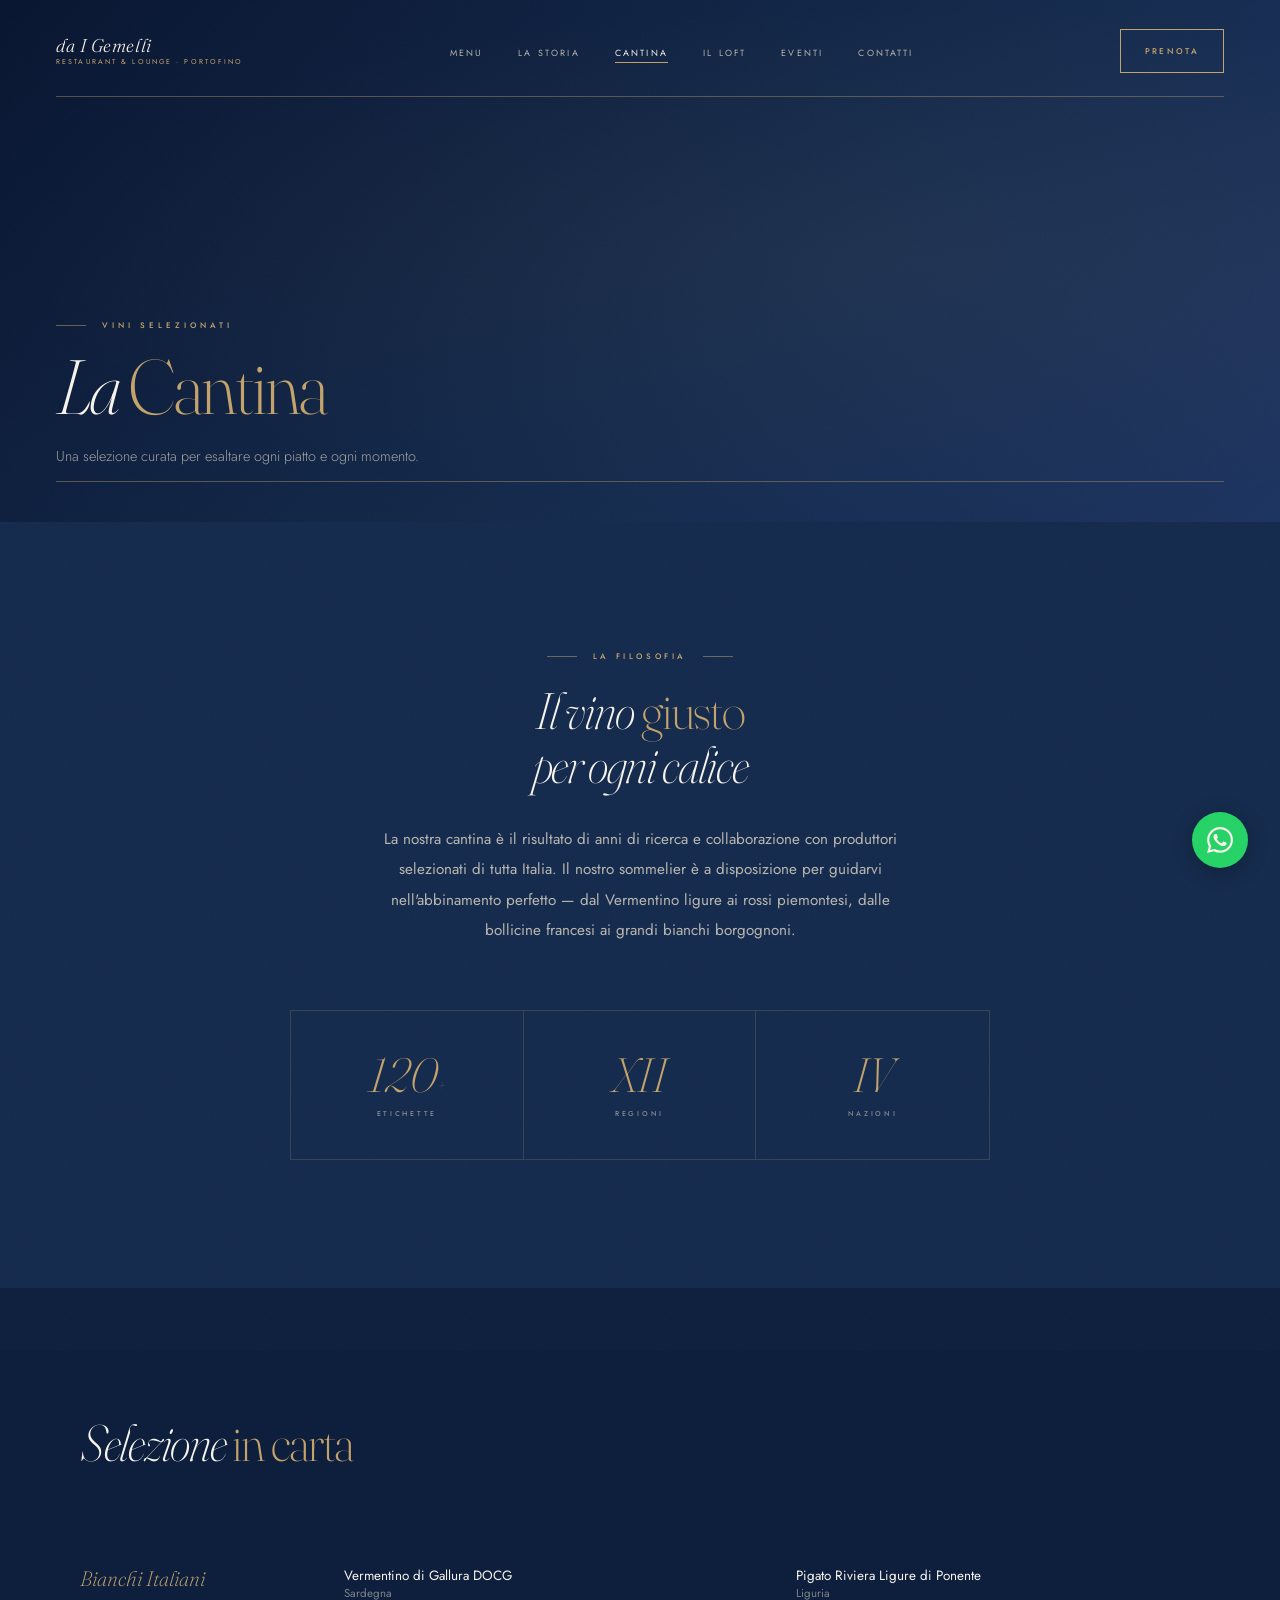
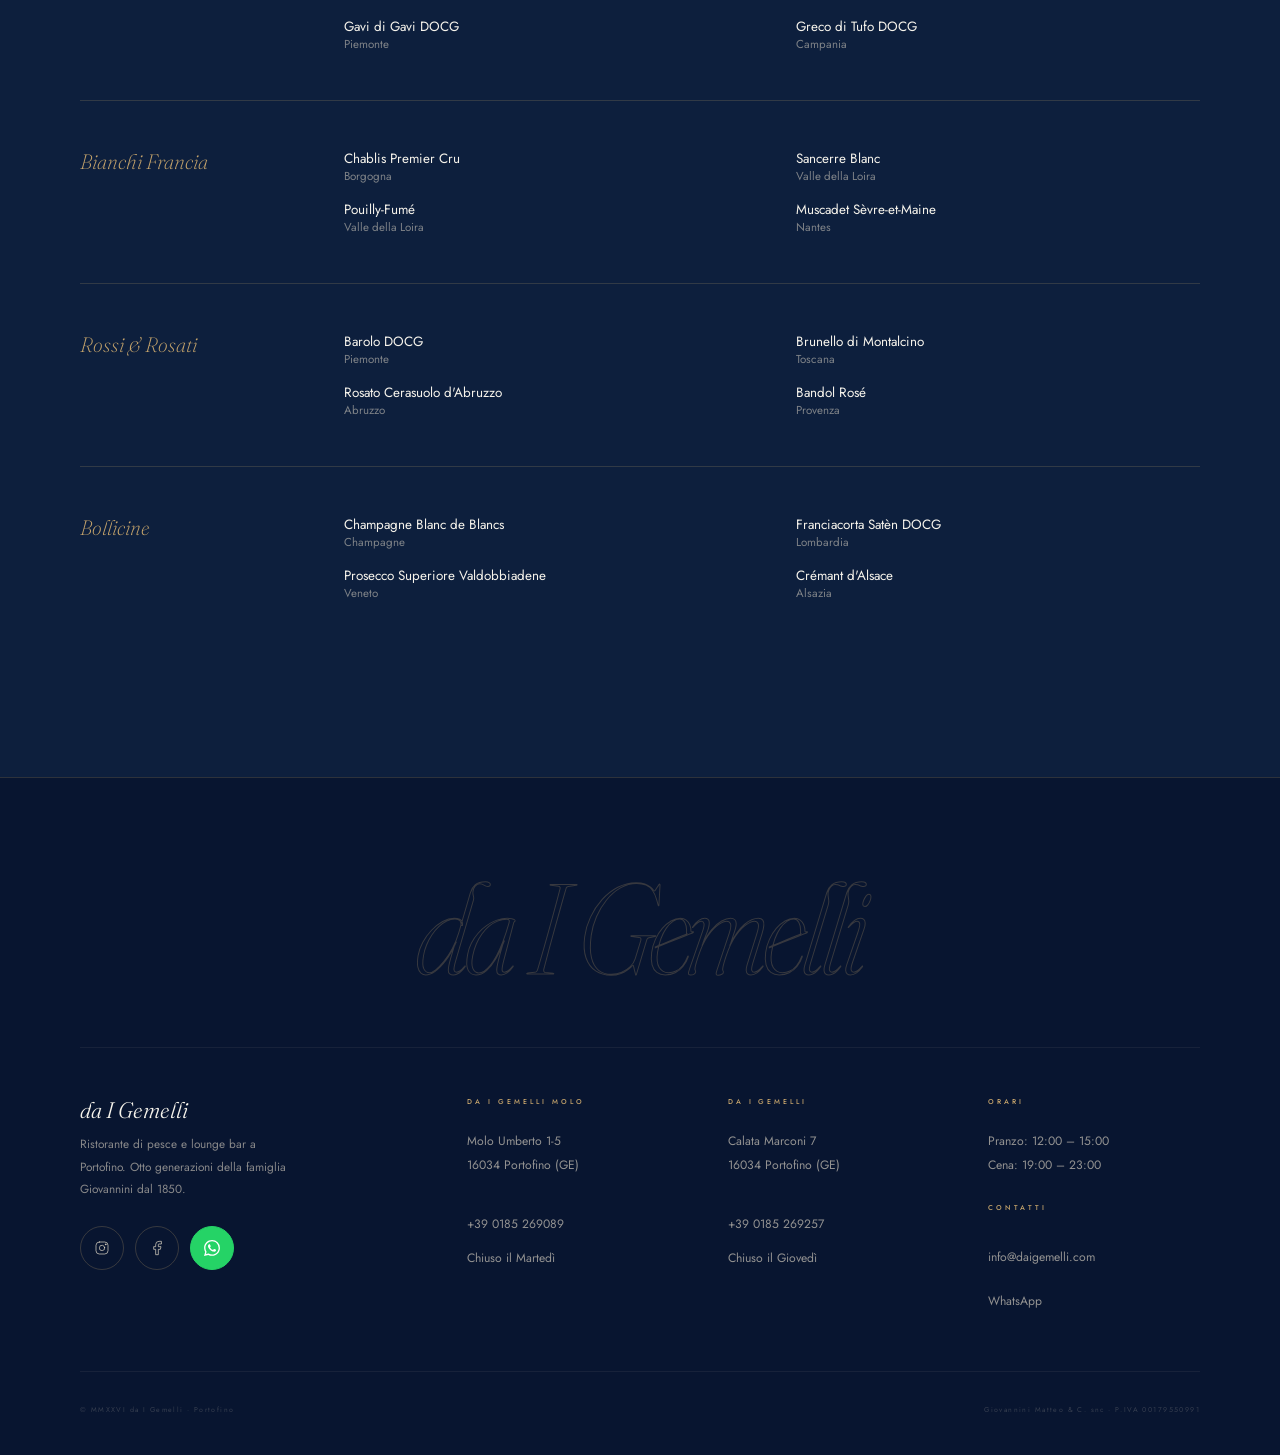
<file: cantina.html>
<!DOCTYPE html>
<html lang="it">
<head>
<meta charset="UTF-8"/>
<meta name="viewport" content="width=device-width,initial-scale=1"/>
<meta name="description" content="La selezione di vini di da I Gemelli Portofino: oltre 120 etichette italiane e internazionali, abbinamenti guidati dal sommelier."/>
<meta name="theme-color" content="#0d1f3d"/>
<meta property="og:title" content="Cantina Vini | da I Gemelli"/>
<meta property="og:description" content="La selezione di vini di da I Gemelli Portofino: oltre 120 etichette italiane e internazionali, abbinamenti guidati dal sommelier."/>
<meta property="og:locale" content="it_IT"/>
<title>Cantina Vini | da I Gemelli · Portofino</title>
<link rel="preconnect" href="https://fonts.googleapis.com"/>
<link rel="preconnect" href="https://fonts.gstatic.com" crossorigin/>
<link rel="preload" as="style" href="https://fonts.googleapis.com/css2?family=Fraunces:ital,opsz,wght@0,9..144,200;0,9..144,300;0,9..144,400;1,9..144,200;1,9..144,300;1,9..144,400&family=Jost:wght@300;400;500&display=swap" onload="this.onload=null;this.rel='stylesheet'"/>
<noscript><link rel="stylesheet" href="https://fonts.googleapis.com/css2?family=Fraunces:ital,opsz,wght@0,9..144,200;0,9..144,300;0,9..144,400;1,9..144,200;1,9..144,300;1,9..144,400&family=Jost:wght@300;400;500&display=swap"/></noscript>
<link rel="stylesheet" href="style.css"/>

</head>
<body class="">
<a class="skip" href="#main">Salta al contenuto</a>

<div class="prog"></div>
<nav class="nav" aria-label="Navigazione principale">
  <a class="nav__brand" href="index.html" aria-label="da I Gemelli – Portofino">
    <span class="nav__brand-name">da I Gemelli</span>
    <span class="nav__brand-sub">Restaurant &amp; Lounge · Portofino</span>
  </a>
  <ul class="nav__links"><li><a href="menu.html" class="">Menu</a></li>
<li><a href="storia.html" class="">La Storia</a></li>
<li><a href="cantina.html" class="active">Cantina</a></li>
<li><a href="loft.html" class="">Il Loft</a></li>
<li><a href="eventi.html" class="">Eventi</a></li>
<li><a href="contatti.html" class="">Contatti</a></li></ul>
  <div class="nav__right">
    <a class="nav__cta" href="https://www.daigemelli.com/prenotazioni" target="_blank" rel="noopener" data-mag><span>Prenota</span></a>
    <button class="burger" aria-label="Menu" aria-expanded="false" aria-controls="mmenu">
      <span></span><span></span><span></span>
    </button>
  </div>
</nav>
<div class="mmenu" id="mmenu" role="dialog" aria-modal="true" aria-label="Menu mobile">
  <ul class="mmenu__nav"><li><a href="menu.html">Menu</a></li>
<li><a href="storia.html">La Storia</a></li>
<li><a href="cantina.html">Cantina</a></li>
<li><a href="loft.html">Il Loft</a></li>
<li><a href="eventi.html">Eventi</a></li>
<li><a href="contatti.html">Contatti</a></li></ul>
  <div class="mmenu__cta-wrap">
    <a class="mmenu__cta" href="https://www.daigemelli.com/prenotazioni" target="_blank" rel="noopener">Prenota un Tavolo</a>
  </div>
  <div class="mmenu__social">
    <a href="https://www.instagram.com/ristorantedaigemelli/" target="_blank" rel="noopener" aria-label="Instagram"><svg viewBox="0 0 24 24" fill="none" stroke="currentColor" stroke-width="1.5" stroke-linecap="round" stroke-linejoin="round" aria-hidden="true"><rect x="3" y="3" width="18" height="18" rx="5"/><path d="M16 11.37A4 4 0 1 1 12.63 8 4 4 0 0 1 16 11.37z"/><circle cx="17.5" cy="6.5" r=".6" fill="currentColor"/></svg></a>
    <a href="https://www.facebook.com/DaIGemelliPortofino" target="_blank" rel="noopener" aria-label="Facebook"><svg viewBox="0 0 24 24" fill="none" stroke="currentColor" stroke-width="1.5" stroke-linecap="round" stroke-linejoin="round" aria-hidden="true"><path d="M18 2h-3a5 5 0 0 0-5 5v3H7v4h3v8h4v-8h3l1-4h-4V7a1 1 0 0 1 1-1h3z"/></svg></a>
  </div>
</div>
<main id="main">

<div class="page-hero">
  <div class="page-hero__bg" aria-hidden="true"></div>
  <div class="page-hero__frame-t" aria-hidden="true"></div>
  <div class="page-hero__frame-b" aria-hidden="true"></div>
  <div class="page-hero__content">
    <p class="page-hero__pre"><span class="hline"></span> Vini selezionati</p>
    <h1 class="page-hero__title">La <em>Cantina</em></h1>
    <p class="page-hero__sub">Una selezione curata per esaltare ogni piatto e ogni momento.</p>
  </div>
</div>

<section class="cantina-intro">
  <div class="container" style="text-align:center">
    <p class="section-pre reveal" style="justify-content:center"><span class="hline"></span> La filosofia <span class="hline"></span></p>
    <h2 class="section-title light reveal d1">Il vino<em class="gold"> giusto</em><br/>per ogni calice</h2>
    <p class="cantina-intro__body reveal d2">La nostra cantina è il risultato di anni di ricerca e collaborazione con produttori selezionati di tutta Italia. Il nostro sommelier è a disposizione per guidarvi nell'abbinamento perfetto — dal Vermentino ligure ai rossi piemontesi, dalle bollicine francesi ai grandi bianchi borgognoni.</p>
    <div class="cantina-stats reveal d3">
      <div class="cantina-stat"><p class="cantina-stat__n">120<span style="font-size:.4em">+</span></p><p class="cantina-stat__l">Etichette</p></div>
      <div class="cantina-stat"><p class="cantina-stat__n">XII</p><p class="cantina-stat__l">Regioni</p></div>
      <div class="cantina-stat"><p class="cantina-stat__n">IV</p><p class="cantina-stat__l">Nazioni</p></div>
    </div>
  </div>
</section>

<section class="cantina-selection">
  <div class="container">
    <h2 class="section-title light reveal" style="margin-bottom:3rem">Selezione <em class="gold">in carta</em></h2>
    <div class="cantina-row reveal">
      <p class="cantina-type">Bianchi Italiani</p>
      <div class="cantina-wines">
        <div><p class="wine__name">Vermentino di Gallura DOCG</p><p class="wine__origin">Sardegna</p></div>
        <div><p class="wine__name">Pigato Riviera Ligure di Ponente</p><p class="wine__origin">Liguria</p></div>
        <div><p class="wine__name">Gavi di Gavi DOCG</p><p class="wine__origin">Piemonte</p></div>
        <div><p class="wine__name">Greco di Tufo DOCG</p><p class="wine__origin">Campania</p></div>
      </div>
    </div>
    <div class="cantina-row reveal">
      <p class="cantina-type">Bianchi Francia</p>
      <div class="cantina-wines">
        <div><p class="wine__name">Chablis Premier Cru</p><p class="wine__origin">Borgogna</p></div>
        <div><p class="wine__name">Sancerre Blanc</p><p class="wine__origin">Valle della Loira</p></div>
        <div><p class="wine__name">Pouilly-Fumé</p><p class="wine__origin">Valle della Loira</p></div>
        <div><p class="wine__name">Muscadet Sèvre-et-Maine</p><p class="wine__origin">Nantes</p></div>
      </div>
    </div>
    <div class="cantina-row reveal">
      <p class="cantina-type">Rossi &amp; Rosati</p>
      <div class="cantina-wines">
        <div><p class="wine__name">Barolo DOCG</p><p class="wine__origin">Piemonte</p></div>
        <div><p class="wine__name">Brunello di Montalcino</p><p class="wine__origin">Toscana</p></div>
        <div><p class="wine__name">Rosato Cerasuolo d'Abruzzo</p><p class="wine__origin">Abruzzo</p></div>
        <div><p class="wine__name">Bandol Rosé</p><p class="wine__origin">Provenza</p></div>
      </div>
    </div>
    <div class="cantina-row reveal">
      <p class="cantina-type">Bollicine</p>
      <div class="cantina-wines">
        <div><p class="wine__name">Champagne Blanc de Blancs</p><p class="wine__origin">Champagne</p></div>
        <div><p class="wine__name">Franciacorta Satèn DOCG</p><p class="wine__origin">Lombardia</p></div>
        <div><p class="wine__name">Prosecco Superiore Valdobbiadene</p><p class="wine__origin">Veneto</p></div>
        <div><p class="wine__name">Crémant d'Alsace</p><p class="wine__origin">Alsazia</p></div>
      </div>
    </div>
  </div>
</section>

</main>
<footer class="footer" aria-label="Piè di pagina">
  <div class="container">
    <div class="footer__wordmark" aria-hidden="true">
      <span>da I</span> <span>Gemelli</span>
    </div>
    <div class="footer__inner">
      <div>
        <p class="footer__brand">da I Gemelli</p>
        <p class="footer__tag">Ristorante di pesce e lounge bar a Portofino. Otto generazioni della famiglia Giovannini dal 1850.</p>
        <div class="footer__social">
          <a href="https://www.instagram.com/ristorantedaigemelli/" target="_blank" rel="noopener" aria-label="Instagram"><svg viewBox="0 0 24 24" fill="none" stroke="currentColor" stroke-width="1.5" stroke-linecap="round" stroke-linejoin="round" aria-hidden="true"><rect x="3" y="3" width="18" height="18" rx="5"/><path d="M16 11.37A4 4 0 1 1 12.63 8 4 4 0 0 1 16 11.37z"/><circle cx="17.5" cy="6.5" r=".6" fill="currentColor"/></svg></a>
          <a href="https://www.facebook.com/DaIGemelliPortofino" target="_blank" rel="noopener" aria-label="Facebook"><svg viewBox="0 0 24 24" fill="none" stroke="currentColor" stroke-width="1.5" stroke-linecap="round" stroke-linejoin="round" aria-hidden="true"><path d="M18 2h-3a5 5 0 0 0-5 5v3H7v4h3v8h4v-8h3l1-4h-4V7a1 1 0 0 1 1-1h3z"/></svg></a>
          <a href="https://wa.me/393335297759?text=Ciao%2C%20vorrei%20informazioni%20su%20da%20I%20Gemelli%20Portofino" target="_blank" rel="noopener" aria-label="WhatsApp" style="background:#25D366;border-color:#25D366;color:#fff"><svg viewBox="0 0 24 24" fill="currentColor" aria-hidden="true"><path d="M17.472 14.382c-.297-.149-1.758-.867-2.03-.967-.273-.099-.471-.148-.67.15-.197.297-.767.966-.94 1.164-.173.199-.347.223-.644.075-.297-.15-1.255-.463-2.39-1.475-.883-.788-1.48-1.761-1.653-2.059-.173-.297-.018-.458.13-.606.134-.133.298-.347.446-.52.149-.174.198-.298.298-.497.099-.198.05-.371-.025-.52-.075-.149-.669-1.612-.916-2.207-.242-.579-.487-.5-.669-.51-.173-.008-.371-.01-.57-.01-.198 0-.52.074-.792.372-.272.297-1.04 1.016-1.04 2.479 0 1.462 1.065 2.875 1.213 3.074.149.198 2.096 3.2 5.077 4.487.709.306 1.262.489 1.694.625.712.227 1.36.195 1.871.118.571-.085 1.758-.719 2.006-1.413.248-.694.248-1.289.173-1.413-.074-.124-.272-.198-.57-.347m-5.421 7.403h-.004a9.87 9.87 0 0 1-5.031-1.378l-.361-.214-3.741.982.998-3.648-.235-.374a9.86 9.86 0 0 1-1.51-5.26c.001-5.45 4.436-9.884 9.888-9.884 2.64 0 5.122 1.03 6.988 2.898a9.825 9.825 0 0 1 2.893 6.994c-.003 5.45-4.437 9.884-9.885 9.884m8.413-18.297A11.815 11.815 0 0 0 12.05 0C5.495 0 .16 5.335.157 11.892c0 2.096.547 4.142 1.588 5.945L.057 24l6.305-1.654a11.882 11.882 0 0 0 5.683 1.448h.005c6.554 0 11.89-5.335 11.893-11.893a11.821 11.821 0 0 0-3.48-8.413Z"/></svg></a>
        </div>
      </div>
      <div class="footer__col">
        <h4>da I Gemelli Molo</h4>
        <address>
          Molo Umberto 1-5<br/>
          16034 Portofino (GE)<br/><br/>
          <a href="tel:+390185269089">+39 0185 269089</a><br/>
          Chiuso il Martedì
        </address>
      </div>
      <div class="footer__col">
        <h4>da I Gemelli</h4>
        <address>
          Calata Marconi 7<br/>
          16034 Portofino (GE)<br/><br/>
          <a href="tel:+390185269257">+39 0185 269257</a><br/>
          Chiuso il Giovedì
        </address>
      </div>
      <div class="footer__col">
        <h4>Orari</h4>
        <p>Pranzo: 12:00 – 15:00<br/>Cena: 19:00 – 23:00</p>
        <h4 style="margin-top:1.5rem">Contatti</h4>
        <p><a href="mailto:info@daigemelli.com">info@daigemelli.com</a><br/>
        <a href="https://wa.me/393335297759?text=Ciao%2C%20vorrei%20informazioni%20su%20da%20I%20Gemelli%20Portofino">WhatsApp</a></p>
      </div>
    </div>
    <div class="footer__bottom">
      <p class="footer__copy">&copy; MMXXVI da I Gemelli · Portofino</p>
      <p class="footer__piva">Giovannini Matteo &amp; C. snc · P.IVA 00179550991</p>
    </div>
  </div>
</footer>
<a class="wa-float" href="https://wa.me/393335297759?text=Ciao%2C%20vorrei%20informazioni%20su%20da%20I%20Gemelli%20Portofino" target="_blank" rel="noopener" aria-label="Contattaci su WhatsApp"><svg viewBox="0 0 24 24" fill="currentColor" aria-hidden="true"><path d="M17.472 14.382c-.297-.149-1.758-.867-2.03-.967-.273-.099-.471-.148-.67.15-.197.297-.767.966-.94 1.164-.173.199-.347.223-.644.075-.297-.15-1.255-.463-2.39-1.475-.883-.788-1.48-1.761-1.653-2.059-.173-.297-.018-.458.13-.606.134-.133.298-.347.446-.52.149-.174.198-.298.298-.497.099-.198.05-.371-.025-.52-.075-.149-.669-1.612-.916-2.207-.242-.579-.487-.5-.669-.51-.173-.008-.371-.01-.57-.01-.198 0-.52.074-.792.372-.272.297-1.04 1.016-1.04 2.479 0 1.462 1.065 2.875 1.213 3.074.149.198 2.096 3.2 5.077 4.487.709.306 1.262.489 1.694.625.712.227 1.36.195 1.871.118.571-.085 1.758-.719 2.006-1.413.248-.694.248-1.289.173-1.413-.074-.124-.272-.198-.57-.347m-5.421 7.403h-.004a9.87 9.87 0 0 1-5.031-1.378l-.361-.214-3.741.982.998-3.648-.235-.374a9.86 9.86 0 0 1-1.51-5.26c.001-5.45 4.436-9.884 9.888-9.884 2.64 0 5.122 1.03 6.988 2.898a9.825 9.825 0 0 1 2.893 6.994c-.003 5.45-4.437 9.884-9.885 9.884m8.413-18.297A11.815 11.815 0 0 0 12.05 0C5.495 0 .16 5.335.157 11.892c0 2.096.547 4.142 1.588 5.945L.057 24l6.305-1.654a11.882 11.882 0 0 0 5.683 1.448h.005c6.554 0 11.89-5.335 11.893-11.893a11.821 11.821 0 0 0-3.48-8.413Z"/></svg></a>
<script src="main.js" defer></script>
</body>
</html>
</file>
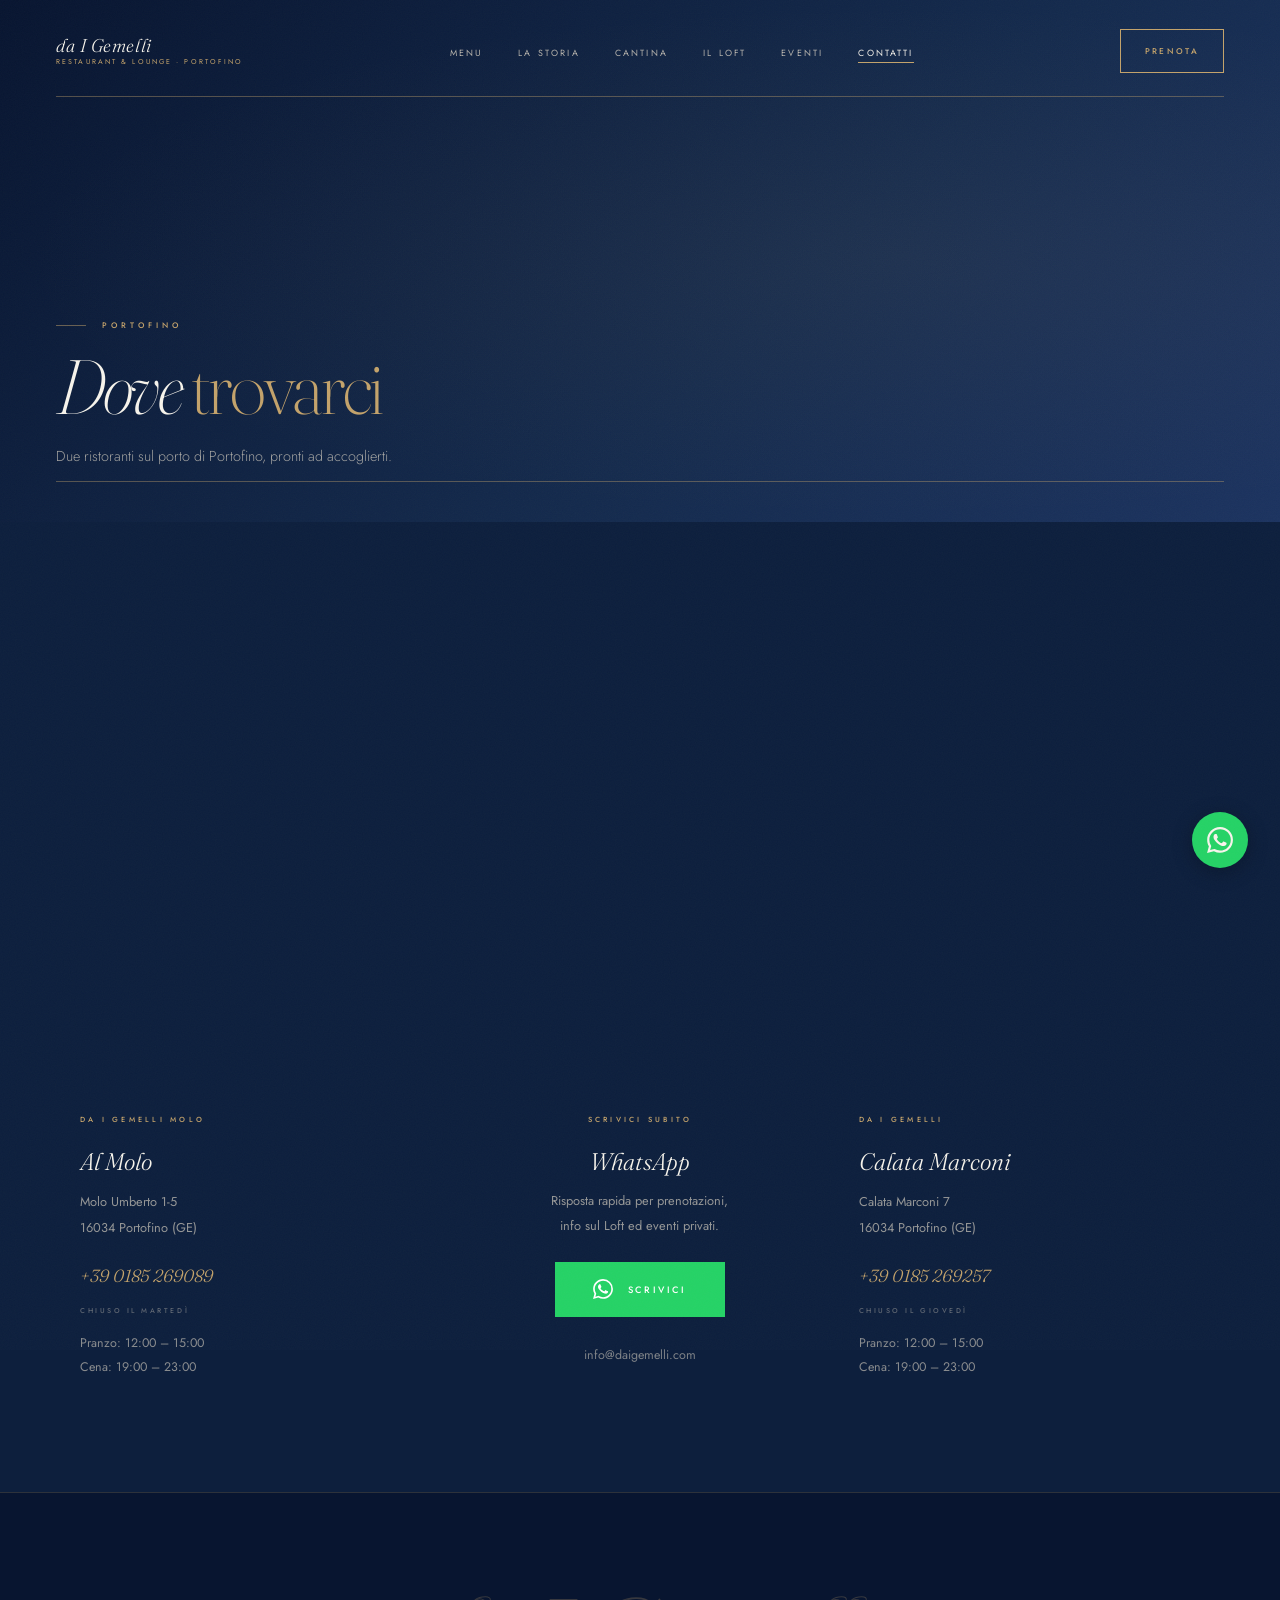
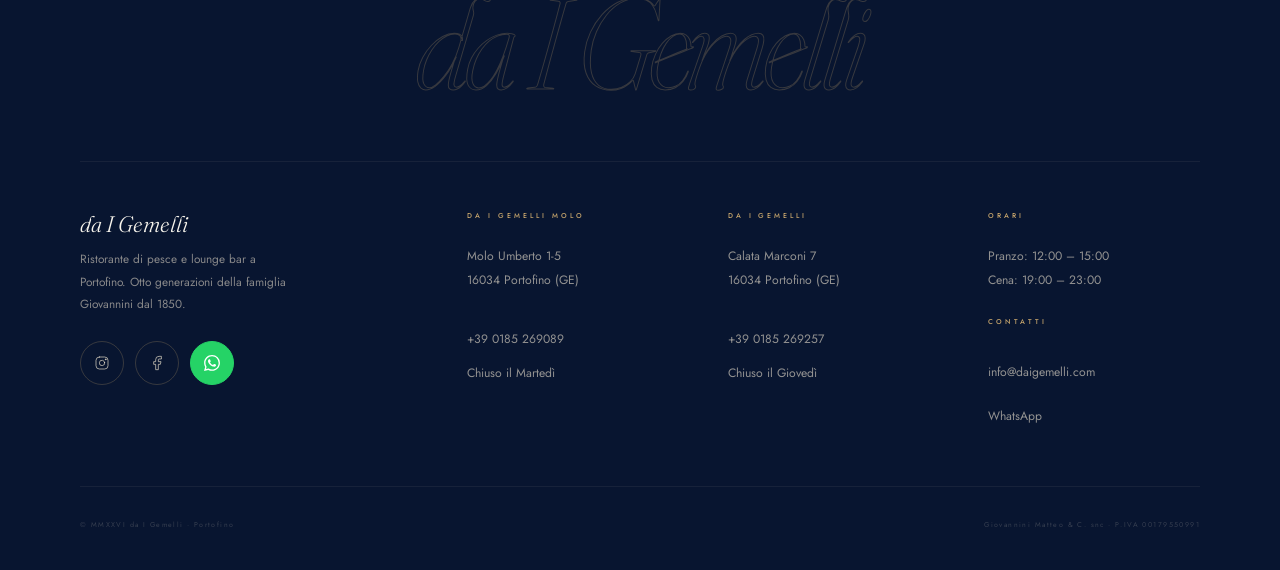
<file: contatti.html>
<!DOCTYPE html>
<html lang="it">
<head>
<meta charset="UTF-8"/>
<meta name="viewport" content="width=device-width,initial-scale=1"/>
<meta name="description" content="Dove trovare da I Gemelli a Portofino. Due sedi al porto, orari, numeri di telefono e WhatsApp."/>
<meta name="theme-color" content="#0d1f3d"/>
<meta property="og:title" content="Contatti | da I Gemelli"/>
<meta property="og:description" content="Dove trovare da I Gemelli a Portofino. Due sedi al porto, orari, numeri di telefono e WhatsApp."/>
<meta property="og:locale" content="it_IT"/>
<title>Contatti | da I Gemelli · Portofino</title>
<link rel="preconnect" href="https://fonts.googleapis.com"/>
<link rel="preconnect" href="https://fonts.gstatic.com" crossorigin/>
<link rel="preload" as="style" href="https://fonts.googleapis.com/css2?family=Fraunces:ital,opsz,wght@0,9..144,200;0,9..144,300;0,9..144,400;1,9..144,200;1,9..144,300;1,9..144,400&family=Jost:wght@300;400;500&display=swap" onload="this.onload=null;this.rel='stylesheet'"/>
<noscript><link rel="stylesheet" href="https://fonts.googleapis.com/css2?family=Fraunces:ital,opsz,wght@0,9..144,200;0,9..144,300;0,9..144,400;1,9..144,200;1,9..144,300;1,9..144,400&family=Jost:wght@300;400;500&display=swap"/></noscript>
<link rel="stylesheet" href="style.css"/>

</head>
<body class="">
<a class="skip" href="#main">Salta al contenuto</a>

<div class="prog"></div>
<nav class="nav" aria-label="Navigazione principale">
  <a class="nav__brand" href="index.html" aria-label="da I Gemelli – Portofino">
    <span class="nav__brand-name">da I Gemelli</span>
    <span class="nav__brand-sub">Restaurant &amp; Lounge · Portofino</span>
  </a>
  <ul class="nav__links"><li><a href="menu.html" class="">Menu</a></li>
<li><a href="storia.html" class="">La Storia</a></li>
<li><a href="cantina.html" class="">Cantina</a></li>
<li><a href="loft.html" class="">Il Loft</a></li>
<li><a href="eventi.html" class="">Eventi</a></li>
<li><a href="contatti.html" class="active">Contatti</a></li></ul>
  <div class="nav__right">
    <a class="nav__cta" href="https://www.daigemelli.com/prenotazioni" target="_blank" rel="noopener" data-mag><span>Prenota</span></a>
    <button class="burger" aria-label="Menu" aria-expanded="false" aria-controls="mmenu">
      <span></span><span></span><span></span>
    </button>
  </div>
</nav>
<div class="mmenu" id="mmenu" role="dialog" aria-modal="true" aria-label="Menu mobile">
  <ul class="mmenu__nav"><li><a href="menu.html">Menu</a></li>
<li><a href="storia.html">La Storia</a></li>
<li><a href="cantina.html">Cantina</a></li>
<li><a href="loft.html">Il Loft</a></li>
<li><a href="eventi.html">Eventi</a></li>
<li><a href="contatti.html">Contatti</a></li></ul>
  <div class="mmenu__cta-wrap">
    <a class="mmenu__cta" href="https://www.daigemelli.com/prenotazioni" target="_blank" rel="noopener">Prenota un Tavolo</a>
  </div>
  <div class="mmenu__social">
    <a href="https://www.instagram.com/ristorantedaigemelli/" target="_blank" rel="noopener" aria-label="Instagram"><svg viewBox="0 0 24 24" fill="none" stroke="currentColor" stroke-width="1.5" stroke-linecap="round" stroke-linejoin="round" aria-hidden="true"><rect x="3" y="3" width="18" height="18" rx="5"/><path d="M16 11.37A4 4 0 1 1 12.63 8 4 4 0 0 1 16 11.37z"/><circle cx="17.5" cy="6.5" r=".6" fill="currentColor"/></svg></a>
    <a href="https://www.facebook.com/DaIGemelliPortofino" target="_blank" rel="noopener" aria-label="Facebook"><svg viewBox="0 0 24 24" fill="none" stroke="currentColor" stroke-width="1.5" stroke-linecap="round" stroke-linejoin="round" aria-hidden="true"><path d="M18 2h-3a5 5 0 0 0-5 5v3H7v4h3v8h4v-8h3l1-4h-4V7a1 1 0 0 1 1-1h3z"/></svg></a>
  </div>
</div>
<main id="main">

<div class="page-hero">
  <div class="page-hero__bg" aria-hidden="true"></div>
  <div class="page-hero__frame-t" aria-hidden="true"></div>
  <div class="page-hero__frame-b" aria-hidden="true"></div>
  <div class="page-hero__content">
    <p class="page-hero__pre"><span class="hline"></span> Portofino</p>
    <h1 class="page-hero__title">Dove <em>trovarci</em></h1>
    <p class="page-hero__sub">Due ristoranti sul porto di Portofino, pronti ad accoglierti.</p>
  </div>
</div>

<div class="contatti-map-wrap">
  <iframe
    src="https://www.google.com/maps?q=Portofino+Genova+Italia&output=embed&hl=it"
    loading="lazy"
    referrerpolicy="no-referrer-when-downgrade"
    title="da I Gemelli Portofino"
    aria-label="Mappa di Portofino">
  </iframe>
</div>

<section class="contatti-info">
  <div class="container">
    <div class="contatti-grid">
      <div class="reveal">
        <p class="contatti-block__label">da I Gemelli Molo</p>
        <p class="contatti-block__name">Al Molo</p>
        <address class="contatti-block__addr">
          Molo Umberto 1-5<br/>
          16034 Portofino (GE)
        </address>
        <a class="contatti-block__tel" href="tel:+390185269089">+39 0185 269089</a>
        <span class="contatti-block__closed">Chiuso il Martedì</span>
        <p class="contatti-block__orari">Pranzo: 12:00 – 15:00<br/>Cena: 19:00 – 23:00</p>
      </div>
      <div class="reveal d1" style="text-align:center">
        <p class="contatti-block__label">Scrivici subito</p>
        <p class="contatti-block__name">WhatsApp</p>
        <p style="font-size:.8rem;line-height:1.9;color:rgba(240,230,210,.6);margin-bottom:1.5rem">
          Risposta rapida per prenotazioni,<br/>info sul Loft ed eventi privati.
        </p>
        <a class="btn-wa" href="https://wa.me/393335297759?text=Ciao%2C%20vorrei%20informazioni%20su%20da%20I%20Gemelli%20Portofino" target="_blank" rel="noopener" style="display:inline-flex">
          <svg viewBox="0 0 24 24" fill="currentColor" aria-hidden="true"><path d="M17.472 14.382c-.297-.149-1.758-.867-2.03-.967-.273-.099-.471-.148-.67.15-.197.297-.767.966-.94 1.164-.173.199-.347.223-.644.075-.297-.15-1.255-.463-2.39-1.475-.883-.788-1.48-1.761-1.653-2.059-.173-.297-.018-.458.13-.606.134-.133.298-.347.446-.52.149-.174.198-.298.298-.497.099-.198.05-.371-.025-.52-.075-.149-.669-1.612-.916-2.207-.242-.579-.487-.5-.669-.51-.173-.008-.371-.01-.57-.01-.198 0-.52.074-.792.372-.272.297-1.04 1.016-1.04 2.479 0 1.462 1.065 2.875 1.213 3.074.149.198 2.096 3.2 5.077 4.487.709.306 1.262.489 1.694.625.712.227 1.36.195 1.871.118.571-.085 1.758-.719 2.006-1.413.248-.694.248-1.289.173-1.413-.074-.124-.272-.198-.57-.347m-5.421 7.403h-.004a9.87 9.87 0 0 1-5.031-1.378l-.361-.214-3.741.982.998-3.648-.235-.374a9.86 9.86 0 0 1-1.51-5.26c.001-5.45 4.436-9.884 9.888-9.884 2.64 0 5.122 1.03 6.988 2.898a9.825 9.825 0 0 1 2.893 6.994c-.003 5.45-4.437 9.884-9.885 9.884m8.413-18.297A11.815 11.815 0 0 0 12.05 0C5.495 0 .16 5.335.157 11.892c0 2.096.547 4.142 1.588 5.945L.057 24l6.305-1.654a11.882 11.882 0 0 0 5.683 1.448h.005c6.554 0 11.89-5.335 11.893-11.893a11.821 11.821 0 0 0-3.48-8.413Z"/></svg> Scrivici
        </a>
        <br/>
        <a class="contatti-email" href="mailto:info@daigemelli.com" style="display:inline-block;margin-top:1rem;font-size:.78rem;color:rgba(240,230,210,.5);min-height:44px;line-height:44px;transition:color .3s">
          info@daigemelli.com
        </a>
      </div>
      <div class="reveal d2">
        <p class="contatti-block__label">da I Gemelli</p>
        <p class="contatti-block__name">Calata Marconi</p>
        <address class="contatti-block__addr">
          Calata Marconi 7<br/>
          16034 Portofino (GE)
        </address>
        <a class="contatti-block__tel" href="tel:+390185269257">+39 0185 269257</a>
        <span class="contatti-block__closed">Chiuso il Giovedì</span>
        <p class="contatti-block__orari">Pranzo: 12:00 – 15:00<br/>Cena: 19:00 – 23:00</p>
      </div>
    </div>
  </div>
</section>

</main>
<footer class="footer" aria-label="Piè di pagina">
  <div class="container">
    <div class="footer__wordmark" aria-hidden="true">
      <span>da I</span> <span>Gemelli</span>
    </div>
    <div class="footer__inner">
      <div>
        <p class="footer__brand">da I Gemelli</p>
        <p class="footer__tag">Ristorante di pesce e lounge bar a Portofino. Otto generazioni della famiglia Giovannini dal 1850.</p>
        <div class="footer__social">
          <a href="https://www.instagram.com/ristorantedaigemelli/" target="_blank" rel="noopener" aria-label="Instagram"><svg viewBox="0 0 24 24" fill="none" stroke="currentColor" stroke-width="1.5" stroke-linecap="round" stroke-linejoin="round" aria-hidden="true"><rect x="3" y="3" width="18" height="18" rx="5"/><path d="M16 11.37A4 4 0 1 1 12.63 8 4 4 0 0 1 16 11.37z"/><circle cx="17.5" cy="6.5" r=".6" fill="currentColor"/></svg></a>
          <a href="https://www.facebook.com/DaIGemelliPortofino" target="_blank" rel="noopener" aria-label="Facebook"><svg viewBox="0 0 24 24" fill="none" stroke="currentColor" stroke-width="1.5" stroke-linecap="round" stroke-linejoin="round" aria-hidden="true"><path d="M18 2h-3a5 5 0 0 0-5 5v3H7v4h3v8h4v-8h3l1-4h-4V7a1 1 0 0 1 1-1h3z"/></svg></a>
          <a href="https://wa.me/393335297759?text=Ciao%2C%20vorrei%20informazioni%20su%20da%20I%20Gemelli%20Portofino" target="_blank" rel="noopener" aria-label="WhatsApp" style="background:#25D366;border-color:#25D366;color:#fff"><svg viewBox="0 0 24 24" fill="currentColor" aria-hidden="true"><path d="M17.472 14.382c-.297-.149-1.758-.867-2.03-.967-.273-.099-.471-.148-.67.15-.197.297-.767.966-.94 1.164-.173.199-.347.223-.644.075-.297-.15-1.255-.463-2.39-1.475-.883-.788-1.48-1.761-1.653-2.059-.173-.297-.018-.458.13-.606.134-.133.298-.347.446-.52.149-.174.198-.298.298-.497.099-.198.05-.371-.025-.52-.075-.149-.669-1.612-.916-2.207-.242-.579-.487-.5-.669-.51-.173-.008-.371-.01-.57-.01-.198 0-.52.074-.792.372-.272.297-1.04 1.016-1.04 2.479 0 1.462 1.065 2.875 1.213 3.074.149.198 2.096 3.2 5.077 4.487.709.306 1.262.489 1.694.625.712.227 1.36.195 1.871.118.571-.085 1.758-.719 2.006-1.413.248-.694.248-1.289.173-1.413-.074-.124-.272-.198-.57-.347m-5.421 7.403h-.004a9.87 9.87 0 0 1-5.031-1.378l-.361-.214-3.741.982.998-3.648-.235-.374a9.86 9.86 0 0 1-1.51-5.26c.001-5.45 4.436-9.884 9.888-9.884 2.64 0 5.122 1.03 6.988 2.898a9.825 9.825 0 0 1 2.893 6.994c-.003 5.45-4.437 9.884-9.885 9.884m8.413-18.297A11.815 11.815 0 0 0 12.05 0C5.495 0 .16 5.335.157 11.892c0 2.096.547 4.142 1.588 5.945L.057 24l6.305-1.654a11.882 11.882 0 0 0 5.683 1.448h.005c6.554 0 11.89-5.335 11.893-11.893a11.821 11.821 0 0 0-3.48-8.413Z"/></svg></a>
        </div>
      </div>
      <div class="footer__col">
        <h4>da I Gemelli Molo</h4>
        <address>
          Molo Umberto 1-5<br/>
          16034 Portofino (GE)<br/><br/>
          <a href="tel:+390185269089">+39 0185 269089</a><br/>
          Chiuso il Martedì
        </address>
      </div>
      <div class="footer__col">
        <h4>da I Gemelli</h4>
        <address>
          Calata Marconi 7<br/>
          16034 Portofino (GE)<br/><br/>
          <a href="tel:+390185269257">+39 0185 269257</a><br/>
          Chiuso il Giovedì
        </address>
      </div>
      <div class="footer__col">
        <h4>Orari</h4>
        <p>Pranzo: 12:00 – 15:00<br/>Cena: 19:00 – 23:00</p>
        <h4 style="margin-top:1.5rem">Contatti</h4>
        <p><a href="mailto:info@daigemelli.com">info@daigemelli.com</a><br/>
        <a href="https://wa.me/393335297759?text=Ciao%2C%20vorrei%20informazioni%20su%20da%20I%20Gemelli%20Portofino">WhatsApp</a></p>
      </div>
    </div>
    <div class="footer__bottom">
      <p class="footer__copy">&copy; MMXXVI da I Gemelli · Portofino</p>
      <p class="footer__piva">Giovannini Matteo &amp; C. snc · P.IVA 00179550991</p>
    </div>
  </div>
</footer>
<a class="wa-float" href="https://wa.me/393335297759?text=Ciao%2C%20vorrei%20informazioni%20su%20da%20I%20Gemelli%20Portofino" target="_blank" rel="noopener" aria-label="Contattaci su WhatsApp"><svg viewBox="0 0 24 24" fill="currentColor" aria-hidden="true"><path d="M17.472 14.382c-.297-.149-1.758-.867-2.03-.967-.273-.099-.471-.148-.67.15-.197.297-.767.966-.94 1.164-.173.199-.347.223-.644.075-.297-.15-1.255-.463-2.39-1.475-.883-.788-1.48-1.761-1.653-2.059-.173-.297-.018-.458.13-.606.134-.133.298-.347.446-.52.149-.174.198-.298.298-.497.099-.198.05-.371-.025-.52-.075-.149-.669-1.612-.916-2.207-.242-.579-.487-.5-.669-.51-.173-.008-.371-.01-.57-.01-.198 0-.52.074-.792.372-.272.297-1.04 1.016-1.04 2.479 0 1.462 1.065 2.875 1.213 3.074.149.198 2.096 3.2 5.077 4.487.709.306 1.262.489 1.694.625.712.227 1.36.195 1.871.118.571-.085 1.758-.719 2.006-1.413.248-.694.248-1.289.173-1.413-.074-.124-.272-.198-.57-.347m-5.421 7.403h-.004a9.87 9.87 0 0 1-5.031-1.378l-.361-.214-3.741.982.998-3.648-.235-.374a9.86 9.86 0 0 1-1.51-5.26c.001-5.45 4.436-9.884 9.888-9.884 2.64 0 5.122 1.03 6.988 2.898a9.825 9.825 0 0 1 2.893 6.994c-.003 5.45-4.437 9.884-9.885 9.884m8.413-18.297A11.815 11.815 0 0 0 12.05 0C5.495 0 .16 5.335.157 11.892c0 2.096.547 4.142 1.588 5.945L.057 24l6.305-1.654a11.882 11.882 0 0 0 5.683 1.448h.005c6.554 0 11.89-5.335 11.893-11.893a11.821 11.821 0 0 0-3.48-8.413Z"/></svg></a>
<script src="main.js" defer></script>
</body>
</html>
</file>
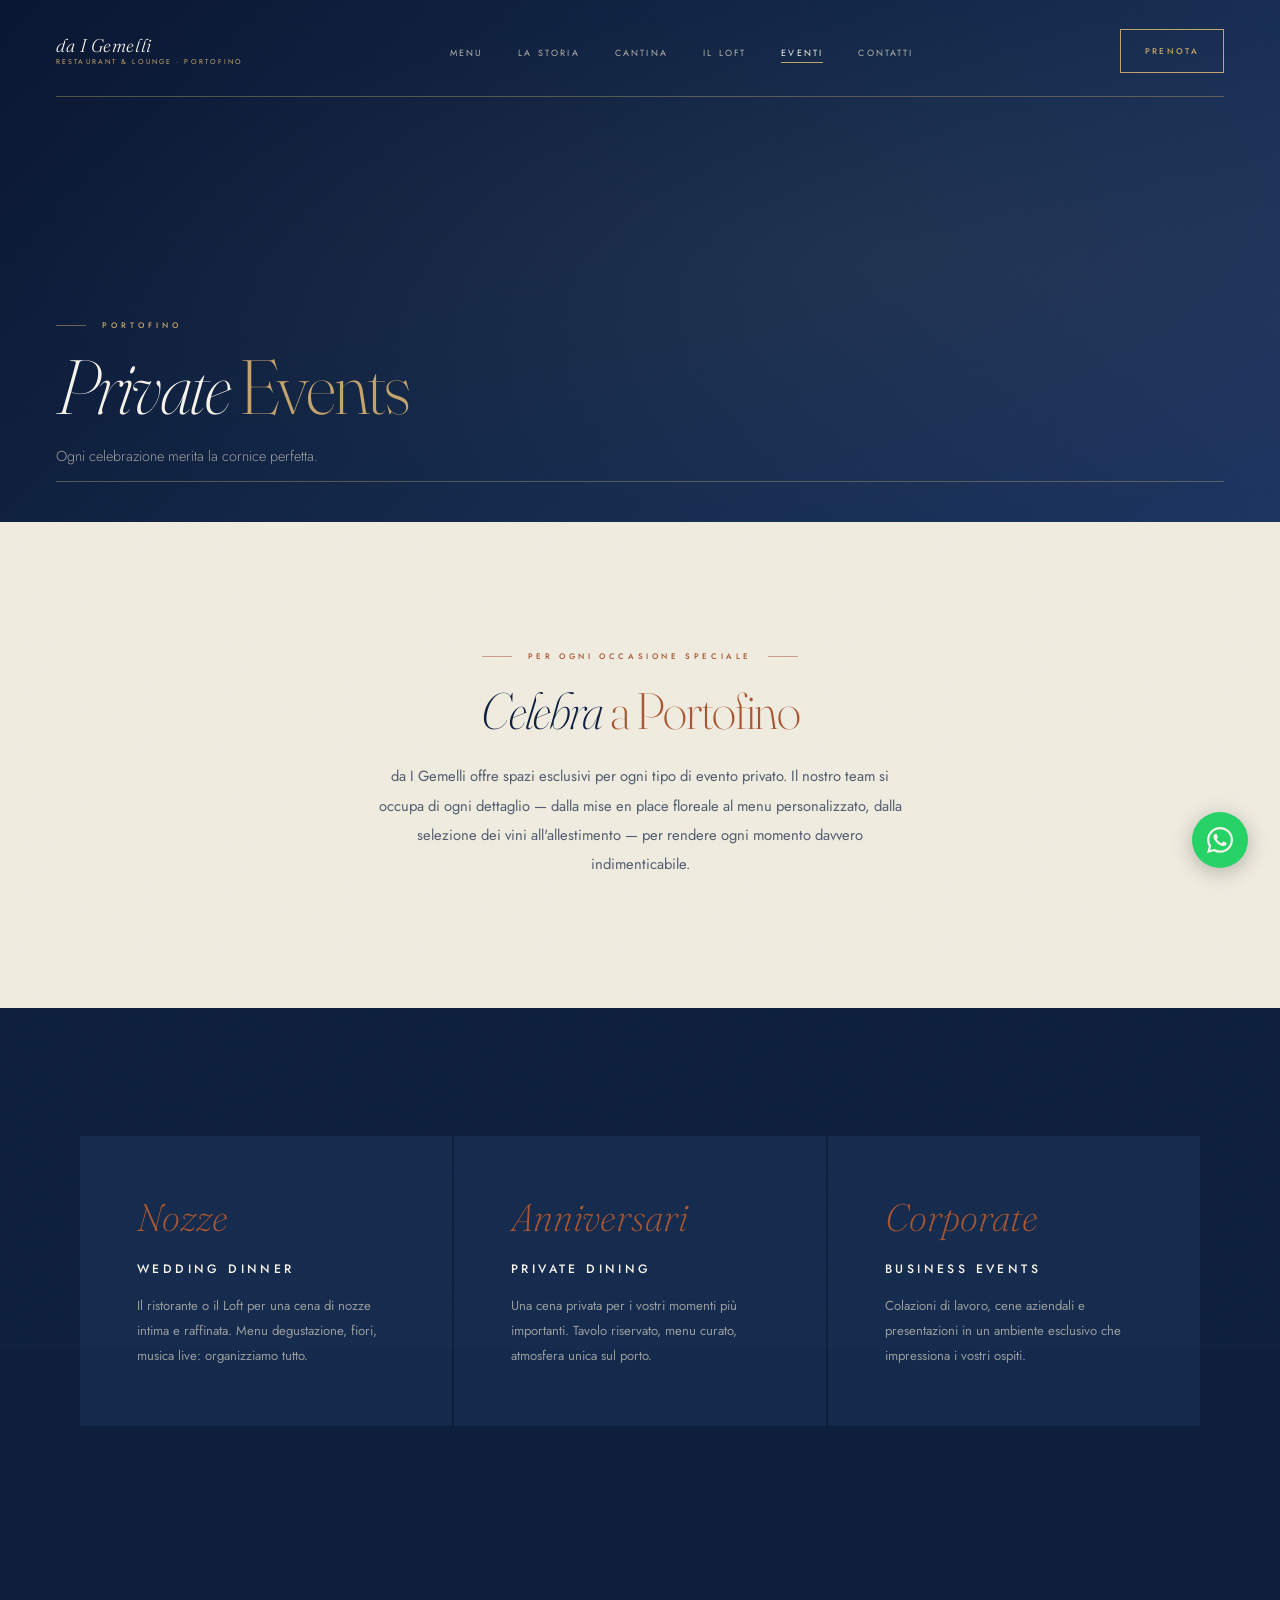
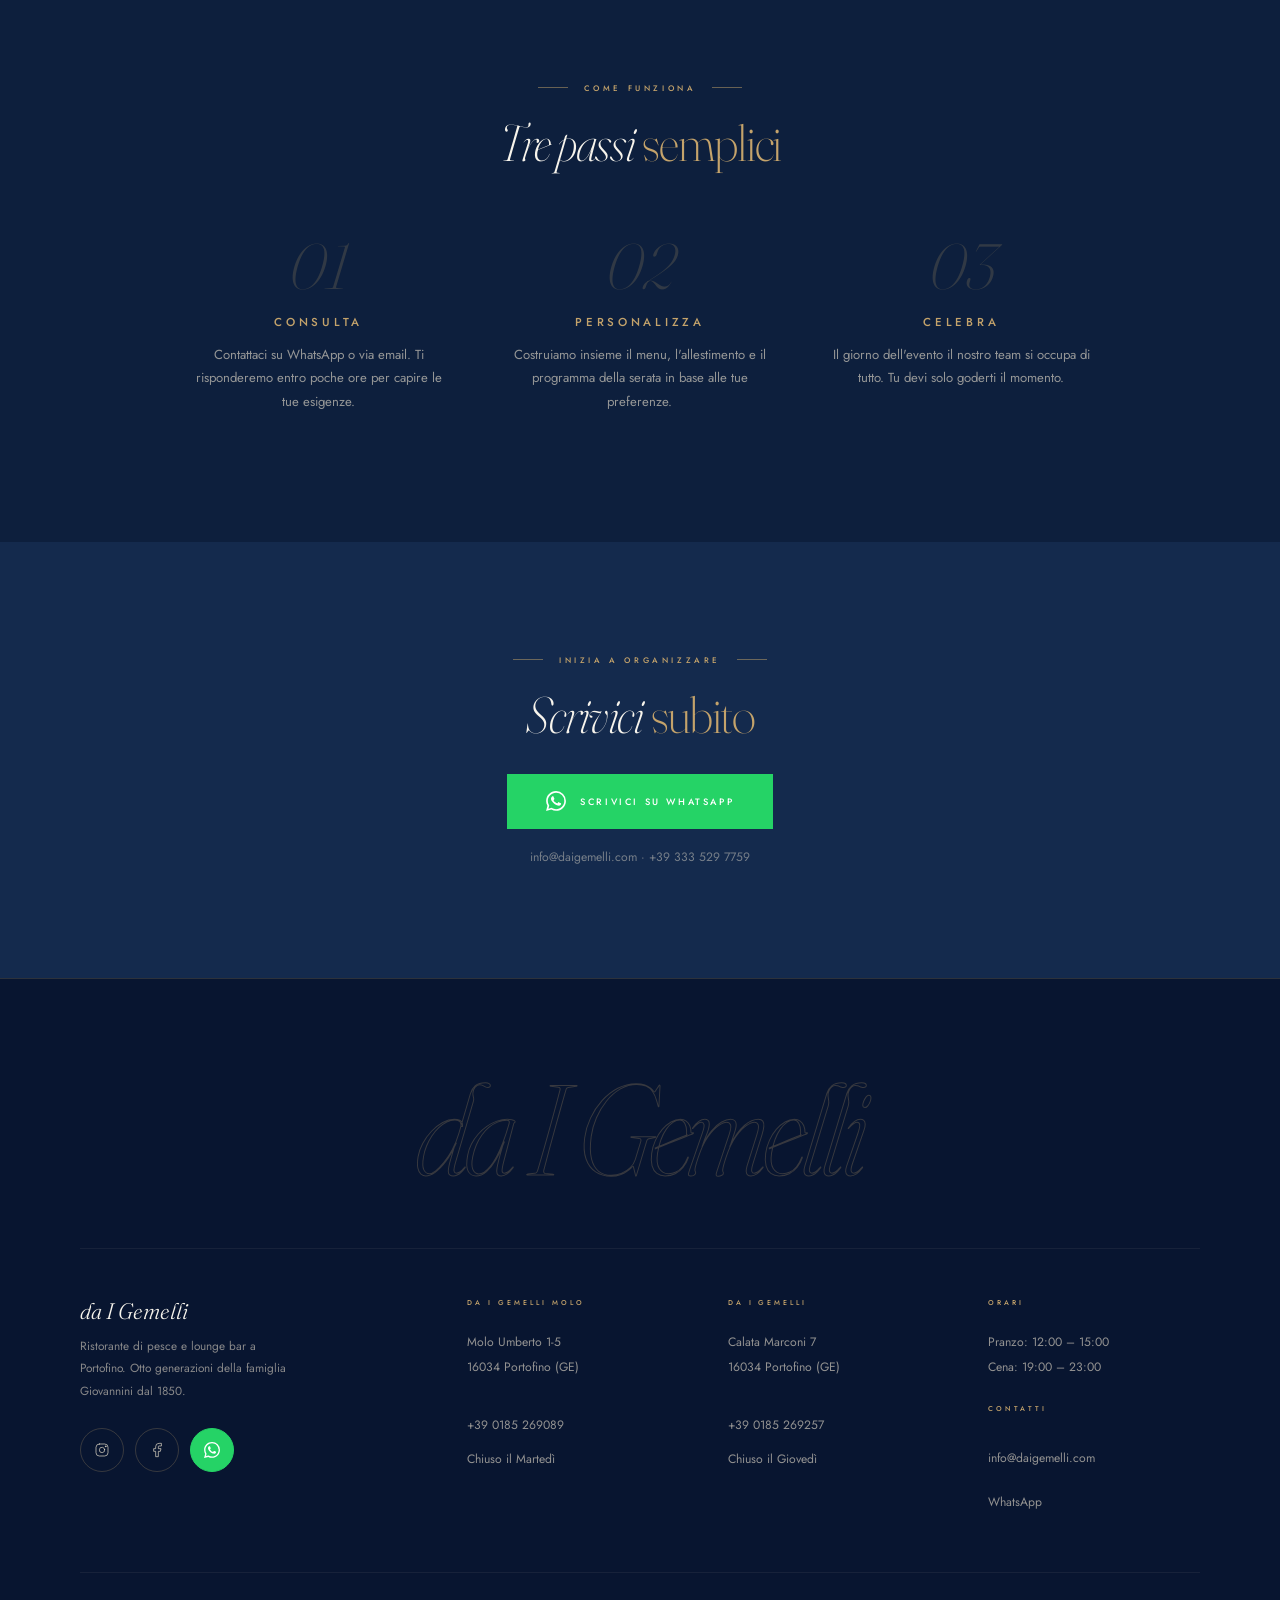
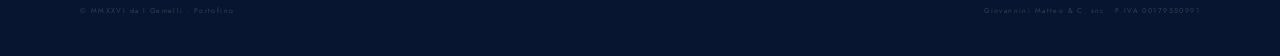
<file: eventi.html>
<!DOCTYPE html>
<html lang="it">
<head>
<meta charset="UTF-8"/>
<meta name="viewport" content="width=device-width,initial-scale=1"/>
<meta name="description" content="Organizza il tuo evento privato a Portofino con da I Gemelli: wedding dinner, cene aziendali, anniversari e celebrazioni esclusive."/>
<meta name="theme-color" content="#0d1f3d"/>
<meta property="og:title" content="Private Events | da I Gemelli"/>
<meta property="og:description" content="Organizza il tuo evento privato a Portofino con da I Gemelli: wedding dinner, cene aziendali, anniversari e celebrazioni esclusive."/>
<meta property="og:locale" content="it_IT"/>
<title>Private Events | da I Gemelli · Portofino</title>
<link rel="preconnect" href="https://fonts.googleapis.com"/>
<link rel="preconnect" href="https://fonts.gstatic.com" crossorigin/>
<link rel="preload" as="style" href="https://fonts.googleapis.com/css2?family=Fraunces:ital,opsz,wght@0,9..144,200;0,9..144,300;0,9..144,400;1,9..144,200;1,9..144,300;1,9..144,400&family=Jost:wght@300;400;500&display=swap" onload="this.onload=null;this.rel='stylesheet'"/>
<noscript><link rel="stylesheet" href="https://fonts.googleapis.com/css2?family=Fraunces:ital,opsz,wght@0,9..144,200;0,9..144,300;0,9..144,400;1,9..144,200;1,9..144,300;1,9..144,400&family=Jost:wght@300;400;500&display=swap"/></noscript>
<link rel="stylesheet" href="style.css"/>

</head>
<body class="">
<a class="skip" href="#main">Salta al contenuto</a>

<div class="prog"></div>
<nav class="nav" aria-label="Navigazione principale">
  <a class="nav__brand" href="index.html" aria-label="da I Gemelli – Portofino">
    <span class="nav__brand-name">da I Gemelli</span>
    <span class="nav__brand-sub">Restaurant &amp; Lounge · Portofino</span>
  </a>
  <ul class="nav__links"><li><a href="menu.html" class="">Menu</a></li>
<li><a href="storia.html" class="">La Storia</a></li>
<li><a href="cantina.html" class="">Cantina</a></li>
<li><a href="loft.html" class="">Il Loft</a></li>
<li><a href="eventi.html" class="active">Eventi</a></li>
<li><a href="contatti.html" class="">Contatti</a></li></ul>
  <div class="nav__right">
    <a class="nav__cta" href="https://www.daigemelli.com/prenotazioni" target="_blank" rel="noopener" data-mag><span>Prenota</span></a>
    <button class="burger" aria-label="Menu" aria-expanded="false" aria-controls="mmenu">
      <span></span><span></span><span></span>
    </button>
  </div>
</nav>
<div class="mmenu" id="mmenu" role="dialog" aria-modal="true" aria-label="Menu mobile">
  <ul class="mmenu__nav"><li><a href="menu.html">Menu</a></li>
<li><a href="storia.html">La Storia</a></li>
<li><a href="cantina.html">Cantina</a></li>
<li><a href="loft.html">Il Loft</a></li>
<li><a href="eventi.html">Eventi</a></li>
<li><a href="contatti.html">Contatti</a></li></ul>
  <div class="mmenu__cta-wrap">
    <a class="mmenu__cta" href="https://www.daigemelli.com/prenotazioni" target="_blank" rel="noopener">Prenota un Tavolo</a>
  </div>
  <div class="mmenu__social">
    <a href="https://www.instagram.com/ristorantedaigemelli/" target="_blank" rel="noopener" aria-label="Instagram"><svg viewBox="0 0 24 24" fill="none" stroke="currentColor" stroke-width="1.5" stroke-linecap="round" stroke-linejoin="round" aria-hidden="true"><rect x="3" y="3" width="18" height="18" rx="5"/><path d="M16 11.37A4 4 0 1 1 12.63 8 4 4 0 0 1 16 11.37z"/><circle cx="17.5" cy="6.5" r=".6" fill="currentColor"/></svg></a>
    <a href="https://www.facebook.com/DaIGemelliPortofino" target="_blank" rel="noopener" aria-label="Facebook"><svg viewBox="0 0 24 24" fill="none" stroke="currentColor" stroke-width="1.5" stroke-linecap="round" stroke-linejoin="round" aria-hidden="true"><path d="M18 2h-3a5 5 0 0 0-5 5v3H7v4h3v8h4v-8h3l1-4h-4V7a1 1 0 0 1 1-1h3z"/></svg></a>
  </div>
</div>
<main id="main">

<div class="page-hero">
  <div class="page-hero__bg" aria-hidden="true"></div>
  <div class="page-hero__frame-t" aria-hidden="true"></div>
  <div class="page-hero__frame-b" aria-hidden="true"></div>
  <div class="page-hero__content">
    <p class="page-hero__pre"><span class="hline"></span> Portofino</p>
    <h1 class="page-hero__title">Private <em>Events</em></h1>
    <p class="page-hero__sub">Ogni celebrazione merita la cornice perfetta.</p>
  </div>
</div>

<section class="eventi-intro">
  <div class="container">
    <p class="section-pre terra reveal" style="justify-content:center"><span class="hline"></span> Per ogni occasione speciale <span class="hline"></span></p>
    <h2 class="section-title dark reveal d1" style="text-align:center">Celebra<em class="terra"> a Portofino</em></h2>
    <p class="eventi-intro__body reveal d2">da I Gemelli offre spazi esclusivi per ogni tipo di evento privato. Il nostro team si occupa di ogni dettaglio — dalla mise en place floreale al menu personalizzato, dalla selezione dei vini all'allestimento — per rendere ogni momento davvero indimenticabile.</p>
  </div>
</section>

<section class="eventi-types">
  <div class="container">
    <div class="eventi-grid">
      <div class="event-card reveal">
        <p class="event-card__icon">Nozze</p>
        <p class="event-card__name">Wedding Dinner</p>
        <p class="event-card__desc">Il ristorante o il Loft per una cena di nozze intima e raffinata. Menu degustazione, fiori, musica live: organizziamo tutto.</p>
      </div>
      <div class="event-card reveal d1">
        <p class="event-card__icon">Anniversari</p>
        <p class="event-card__name">Private Dining</p>
        <p class="event-card__desc">Una cena privata per i vostri momenti più importanti. Tavolo riservato, menu curato, atmosfera unica sul porto.</p>
      </div>
      <div class="event-card reveal d2">
        <p class="event-card__icon">Corporate</p>
        <p class="event-card__name">Business Events</p>
        <p class="event-card__desc">Colazioni di lavoro, cene aziendali e presentazioni in un ambiente esclusivo che impressiona i vostri ospiti.</p>
      </div>
    </div>
  </div>
</section>

<section class="eventi-process">
  <div class="container">
    <p class="section-pre reveal" style="justify-content:center"><span class="hline"></span> Come funziona <span class="hline"></span></p>
    <h2 class="section-title light reveal d1" style="text-align:center;margin-bottom:1rem">Tre passi<em class="gold"> semplici</em></h2>
    <div class="process-steps">
      <div class="step reveal">
        <p class="step__n">01</p>
        <p class="step__title">Consulta</p>
        <p class="step__desc">Contattaci su WhatsApp o via email. Ti risponderemo entro poche ore per capire le tue esigenze.</p>
      </div>
      <div class="step reveal d1">
        <p class="step__n">02</p>
        <p class="step__title">Personalizza</p>
        <p class="step__desc">Costruiamo insieme il menu, l'allestimento e il programma della serata in base alle tue preferenze.</p>
      </div>
      <div class="step reveal d2">
        <p class="step__n">03</p>
        <p class="step__title">Celebra</p>
        <p class="step__desc">Il giorno dell'evento il nostro team si occupa di tutto. Tu devi solo goderti il momento.</p>
      </div>
    </div>
  </div>
</section>

<section class="eventi-cta">
  <div class="container" style="text-align:center">
    <p class="section-pre reveal" style="justify-content:center"><span class="hline"></span> Inizia a organizzare <span class="hline"></span></p>
    <h2 class="section-title light reveal d1" style="margin-bottom:2rem">Scrivici<em class="gold"> subito</em></h2>
    <a class="btn-wa reveal d2" href="https://wa.me/393335297759?text=Ciao%2C%20vorrei%20informazioni%20su%20da%20I%20Gemelli%20Portofino" target="_blank" rel="noopener">
      <svg viewBox="0 0 24 24" fill="currentColor" aria-hidden="true"><path d="M17.472 14.382c-.297-.149-1.758-.867-2.03-.967-.273-.099-.471-.148-.67.15-.197.297-.767.966-.94 1.164-.173.199-.347.223-.644.075-.297-.15-1.255-.463-2.39-1.475-.883-.788-1.48-1.761-1.653-2.059-.173-.297-.018-.458.13-.606.134-.133.298-.347.446-.52.149-.174.198-.298.298-.497.099-.198.05-.371-.025-.52-.075-.149-.669-1.612-.916-2.207-.242-.579-.487-.5-.669-.51-.173-.008-.371-.01-.57-.01-.198 0-.52.074-.792.372-.272.297-1.04 1.016-1.04 2.479 0 1.462 1.065 2.875 1.213 3.074.149.198 2.096 3.2 5.077 4.487.709.306 1.262.489 1.694.625.712.227 1.36.195 1.871.118.571-.085 1.758-.719 2.006-1.413.248-.694.248-1.289.173-1.413-.074-.124-.272-.198-.57-.347m-5.421 7.403h-.004a9.87 9.87 0 0 1-5.031-1.378l-.361-.214-3.741.982.998-3.648-.235-.374a9.86 9.86 0 0 1-1.51-5.26c.001-5.45 4.436-9.884 9.888-9.884 2.64 0 5.122 1.03 6.988 2.898a9.825 9.825 0 0 1 2.893 6.994c-.003 5.45-4.437 9.884-9.885 9.884m8.413-18.297A11.815 11.815 0 0 0 12.05 0C5.495 0 .16 5.335.157 11.892c0 2.096.547 4.142 1.588 5.945L.057 24l6.305-1.654a11.882 11.882 0 0 0 5.683 1.448h.005c6.554 0 11.89-5.335 11.893-11.893a11.821 11.821 0 0 0-3.48-8.413Z"/></svg> Scrivici su WhatsApp
    </a>
    <p class="reveal d3" style="margin-top:1.2rem;font-size:.76rem;color:rgba(240,230,210,.45)">
      info@daigemelli.com · +39 333 529 7759
    </p>
  </div>
</section>

</main>
<footer class="footer" aria-label="Piè di pagina">
  <div class="container">
    <div class="footer__wordmark" aria-hidden="true">
      <span>da I</span> <span>Gemelli</span>
    </div>
    <div class="footer__inner">
      <div>
        <p class="footer__brand">da I Gemelli</p>
        <p class="footer__tag">Ristorante di pesce e lounge bar a Portofino. Otto generazioni della famiglia Giovannini dal 1850.</p>
        <div class="footer__social">
          <a href="https://www.instagram.com/ristorantedaigemelli/" target="_blank" rel="noopener" aria-label="Instagram"><svg viewBox="0 0 24 24" fill="none" stroke="currentColor" stroke-width="1.5" stroke-linecap="round" stroke-linejoin="round" aria-hidden="true"><rect x="3" y="3" width="18" height="18" rx="5"/><path d="M16 11.37A4 4 0 1 1 12.63 8 4 4 0 0 1 16 11.37z"/><circle cx="17.5" cy="6.5" r=".6" fill="currentColor"/></svg></a>
          <a href="https://www.facebook.com/DaIGemelliPortofino" target="_blank" rel="noopener" aria-label="Facebook"><svg viewBox="0 0 24 24" fill="none" stroke="currentColor" stroke-width="1.5" stroke-linecap="round" stroke-linejoin="round" aria-hidden="true"><path d="M18 2h-3a5 5 0 0 0-5 5v3H7v4h3v8h4v-8h3l1-4h-4V7a1 1 0 0 1 1-1h3z"/></svg></a>
          <a href="https://wa.me/393335297759?text=Ciao%2C%20vorrei%20informazioni%20su%20da%20I%20Gemelli%20Portofino" target="_blank" rel="noopener" aria-label="WhatsApp" style="background:#25D366;border-color:#25D366;color:#fff"><svg viewBox="0 0 24 24" fill="currentColor" aria-hidden="true"><path d="M17.472 14.382c-.297-.149-1.758-.867-2.03-.967-.273-.099-.471-.148-.67.15-.197.297-.767.966-.94 1.164-.173.199-.347.223-.644.075-.297-.15-1.255-.463-2.39-1.475-.883-.788-1.48-1.761-1.653-2.059-.173-.297-.018-.458.13-.606.134-.133.298-.347.446-.52.149-.174.198-.298.298-.497.099-.198.05-.371-.025-.52-.075-.149-.669-1.612-.916-2.207-.242-.579-.487-.5-.669-.51-.173-.008-.371-.01-.57-.01-.198 0-.52.074-.792.372-.272.297-1.04 1.016-1.04 2.479 0 1.462 1.065 2.875 1.213 3.074.149.198 2.096 3.2 5.077 4.487.709.306 1.262.489 1.694.625.712.227 1.36.195 1.871.118.571-.085 1.758-.719 2.006-1.413.248-.694.248-1.289.173-1.413-.074-.124-.272-.198-.57-.347m-5.421 7.403h-.004a9.87 9.87 0 0 1-5.031-1.378l-.361-.214-3.741.982.998-3.648-.235-.374a9.86 9.86 0 0 1-1.51-5.26c.001-5.45 4.436-9.884 9.888-9.884 2.64 0 5.122 1.03 6.988 2.898a9.825 9.825 0 0 1 2.893 6.994c-.003 5.45-4.437 9.884-9.885 9.884m8.413-18.297A11.815 11.815 0 0 0 12.05 0C5.495 0 .16 5.335.157 11.892c0 2.096.547 4.142 1.588 5.945L.057 24l6.305-1.654a11.882 11.882 0 0 0 5.683 1.448h.005c6.554 0 11.89-5.335 11.893-11.893a11.821 11.821 0 0 0-3.48-8.413Z"/></svg></a>
        </div>
      </div>
      <div class="footer__col">
        <h4>da I Gemelli Molo</h4>
        <address>
          Molo Umberto 1-5<br/>
          16034 Portofino (GE)<br/><br/>
          <a href="tel:+390185269089">+39 0185 269089</a><br/>
          Chiuso il Martedì
        </address>
      </div>
      <div class="footer__col">
        <h4>da I Gemelli</h4>
        <address>
          Calata Marconi 7<br/>
          16034 Portofino (GE)<br/><br/>
          <a href="tel:+390185269257">+39 0185 269257</a><br/>
          Chiuso il Giovedì
        </address>
      </div>
      <div class="footer__col">
        <h4>Orari</h4>
        <p>Pranzo: 12:00 – 15:00<br/>Cena: 19:00 – 23:00</p>
        <h4 style="margin-top:1.5rem">Contatti</h4>
        <p><a href="mailto:info@daigemelli.com">info@daigemelli.com</a><br/>
        <a href="https://wa.me/393335297759?text=Ciao%2C%20vorrei%20informazioni%20su%20da%20I%20Gemelli%20Portofino">WhatsApp</a></p>
      </div>
    </div>
    <div class="footer__bottom">
      <p class="footer__copy">&copy; MMXXVI da I Gemelli · Portofino</p>
      <p class="footer__piva">Giovannini Matteo &amp; C. snc · P.IVA 00179550991</p>
    </div>
  </div>
</footer>
<a class="wa-float" href="https://wa.me/393335297759?text=Ciao%2C%20vorrei%20informazioni%20su%20da%20I%20Gemelli%20Portofino" target="_blank" rel="noopener" aria-label="Contattaci su WhatsApp"><svg viewBox="0 0 24 24" fill="currentColor" aria-hidden="true"><path d="M17.472 14.382c-.297-.149-1.758-.867-2.03-.967-.273-.099-.471-.148-.67.15-.197.297-.767.966-.94 1.164-.173.199-.347.223-.644.075-.297-.15-1.255-.463-2.39-1.475-.883-.788-1.48-1.761-1.653-2.059-.173-.297-.018-.458.13-.606.134-.133.298-.347.446-.52.149-.174.198-.298.298-.497.099-.198.05-.371-.025-.52-.075-.149-.669-1.612-.916-2.207-.242-.579-.487-.5-.669-.51-.173-.008-.371-.01-.57-.01-.198 0-.52.074-.792.372-.272.297-1.04 1.016-1.04 2.479 0 1.462 1.065 2.875 1.213 3.074.149.198 2.096 3.2 5.077 4.487.709.306 1.262.489 1.694.625.712.227 1.36.195 1.871.118.571-.085 1.758-.719 2.006-1.413.248-.694.248-1.289.173-1.413-.074-.124-.272-.198-.57-.347m-5.421 7.403h-.004a9.87 9.87 0 0 1-5.031-1.378l-.361-.214-3.741.982.998-3.648-.235-.374a9.86 9.86 0 0 1-1.51-5.26c.001-5.45 4.436-9.884 9.888-9.884 2.64 0 5.122 1.03 6.988 2.898a9.825 9.825 0 0 1 2.893 6.994c-.003 5.45-4.437 9.884-9.885 9.884m8.413-18.297A11.815 11.815 0 0 0 12.05 0C5.495 0 .16 5.335.157 11.892c0 2.096.547 4.142 1.588 5.945L.057 24l6.305-1.654a11.882 11.882 0 0 0 5.683 1.448h.005c6.554 0 11.89-5.335 11.893-11.893a11.821 11.821 0 0 0-3.48-8.413Z"/></svg></a>
<script src="main.js" defer></script>
</body>
</html>
</file>
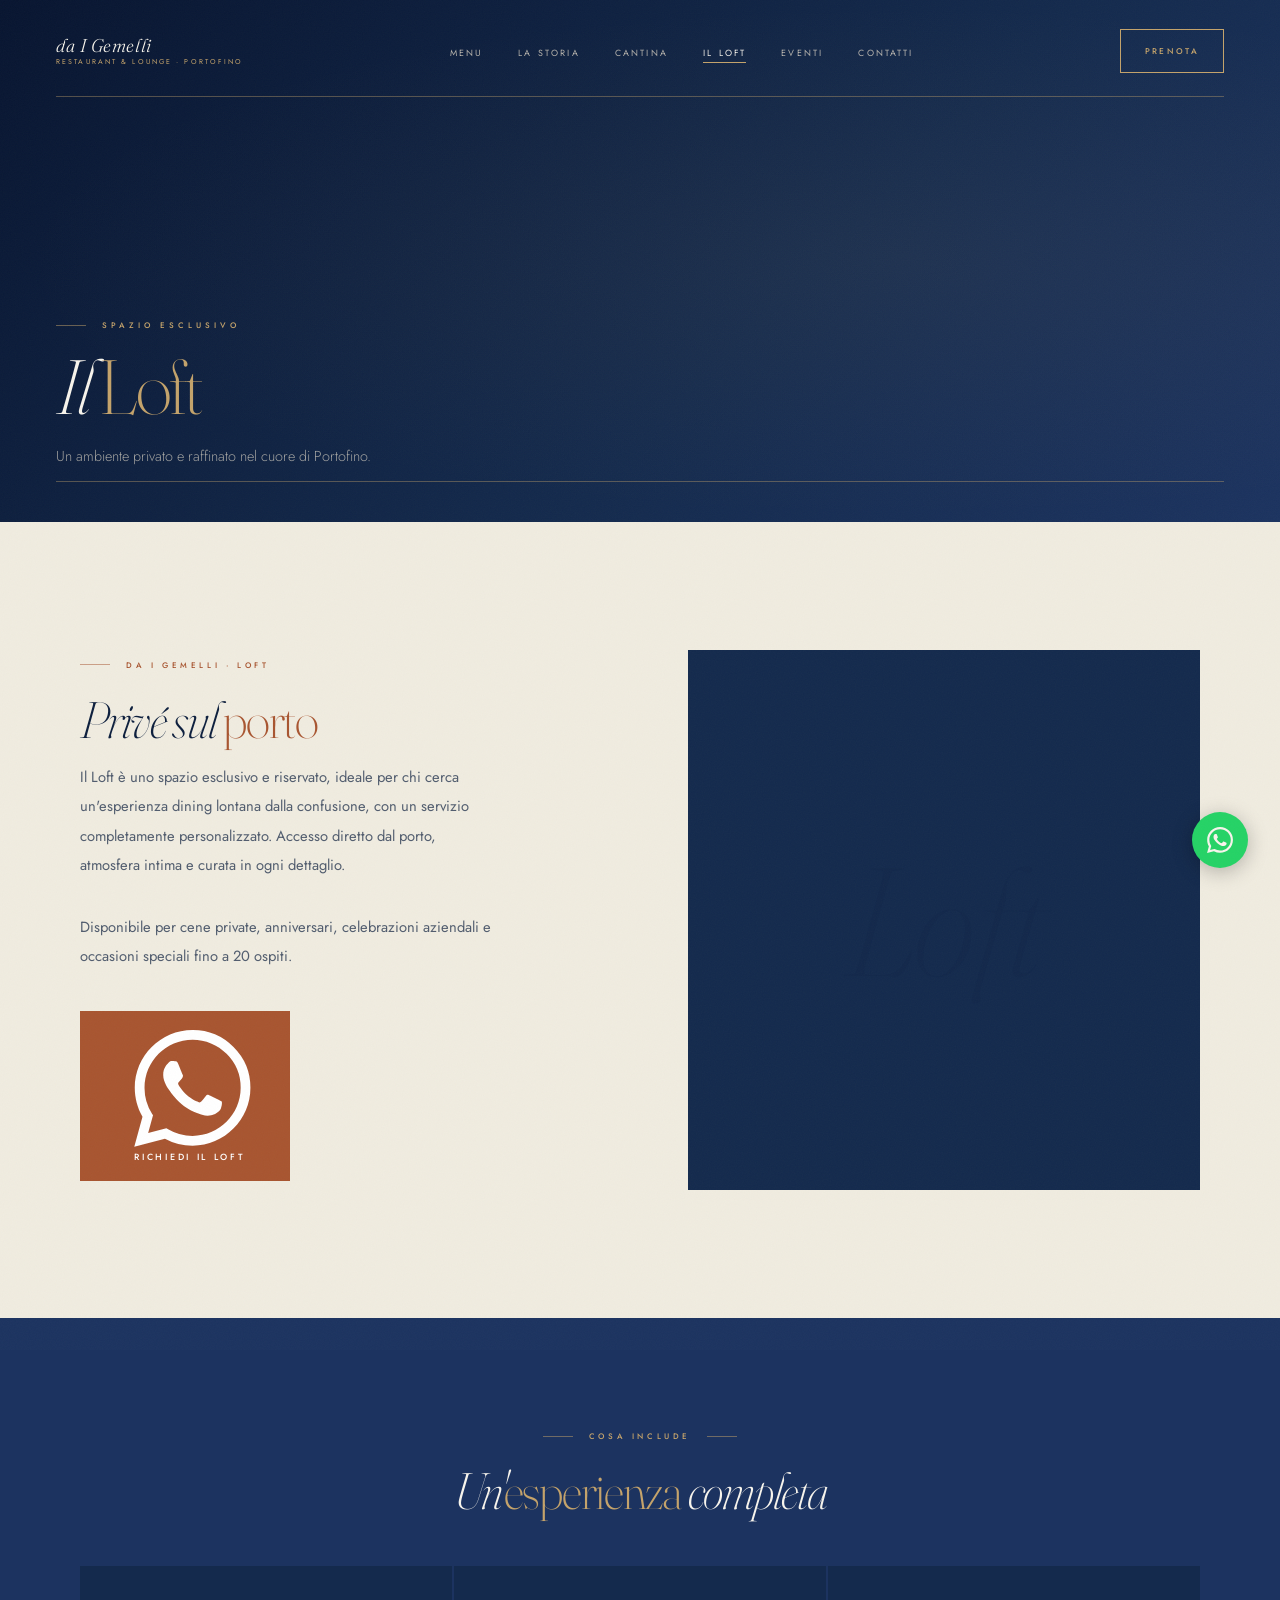
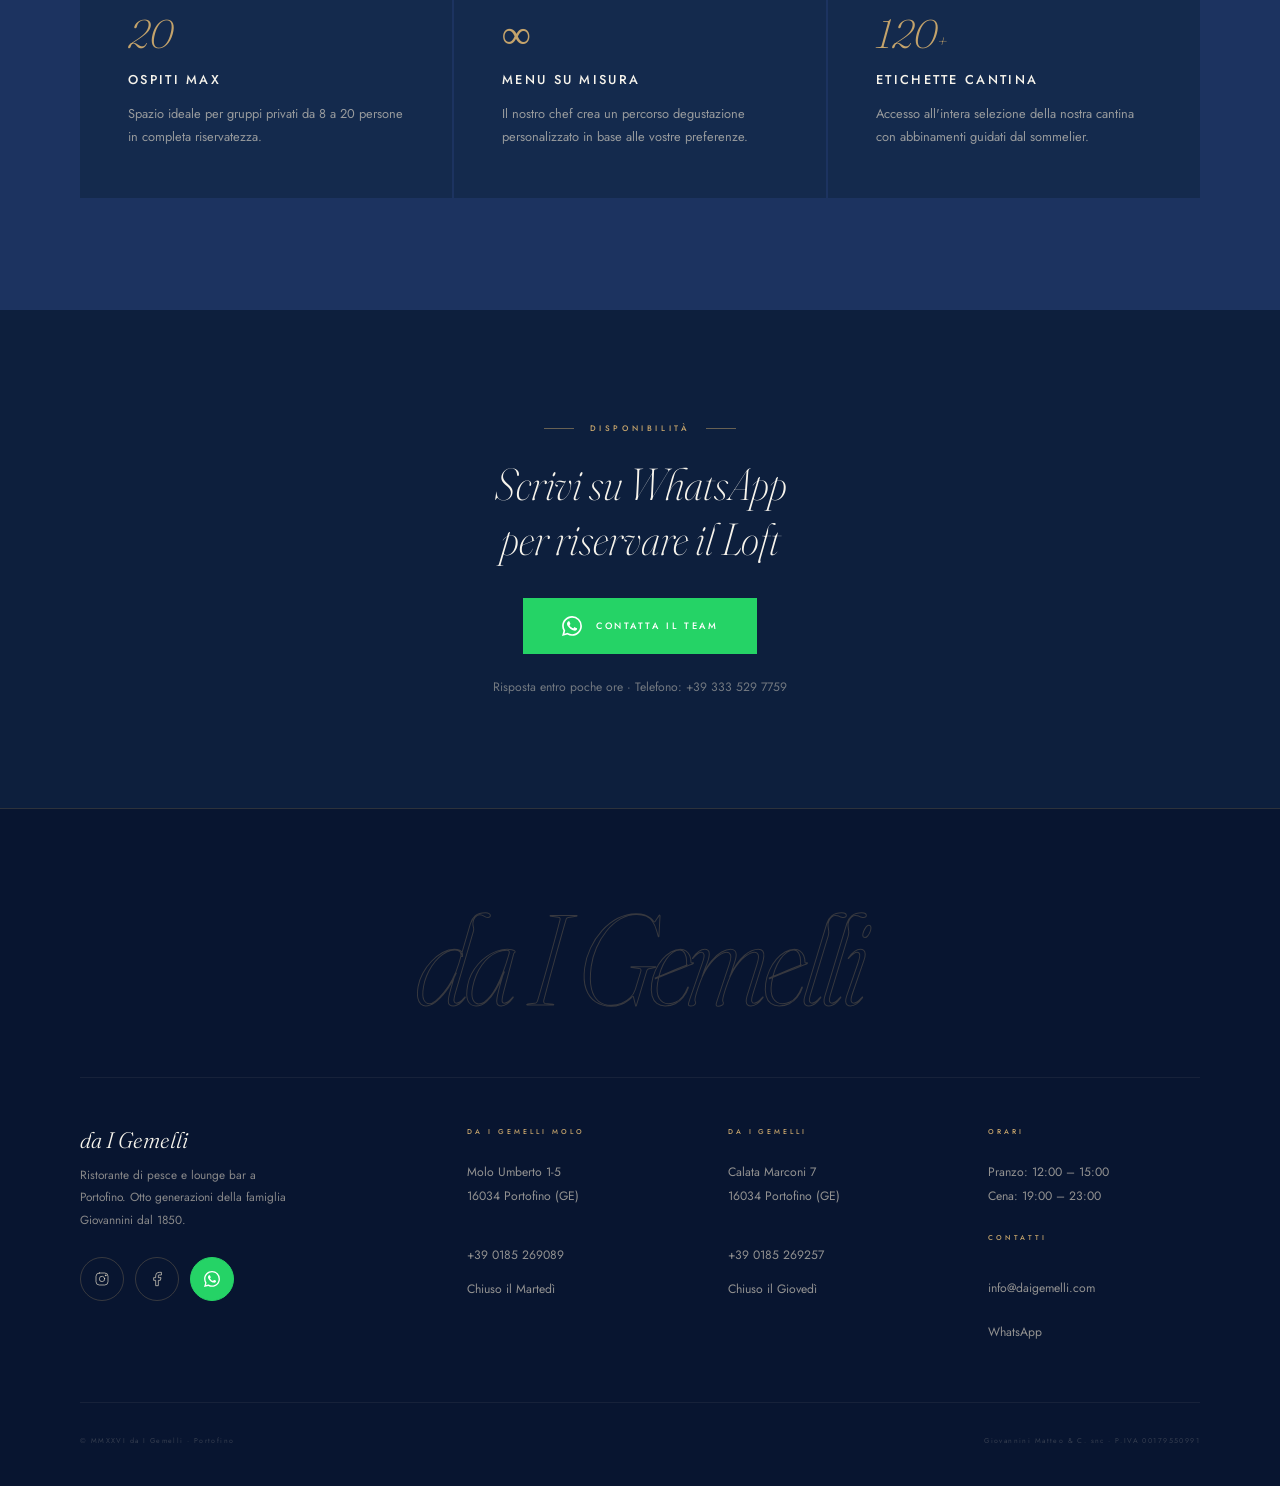
<file: loft.html>
<!DOCTYPE html>
<html lang="it">
<head>
<meta charset="UTF-8"/>
<meta name="viewport" content="width=device-width,initial-scale=1"/>
<meta name="description" content="Il Loft di da I Gemelli: spazio privato ed esclusivo sul porto di Portofino per cene private, eventi e celebrazioni fino a 20 ospiti."/>
<meta name="theme-color" content="#0d1f3d"/>
<meta property="og:title" content="Il Loft | da I Gemelli"/>
<meta property="og:description" content="Il Loft di da I Gemelli: spazio privato ed esclusivo sul porto di Portofino per cene private, eventi e celebrazioni fino a 20 ospiti."/>
<meta property="og:locale" content="it_IT"/>
<title>Il Loft | da I Gemelli · Portofino</title>
<link rel="preconnect" href="https://fonts.googleapis.com"/>
<link rel="preconnect" href="https://fonts.gstatic.com" crossorigin/>
<link rel="preload" as="style" href="https://fonts.googleapis.com/css2?family=Fraunces:ital,opsz,wght@0,9..144,200;0,9..144,300;0,9..144,400;1,9..144,200;1,9..144,300;1,9..144,400&family=Jost:wght@300;400;500&display=swap" onload="this.onload=null;this.rel='stylesheet'"/>
<noscript><link rel="stylesheet" href="https://fonts.googleapis.com/css2?family=Fraunces:ital,opsz,wght@0,9..144,200;0,9..144,300;0,9..144,400;1,9..144,200;1,9..144,300;1,9..144,400&family=Jost:wght@300;400;500&display=swap"/></noscript>
<link rel="stylesheet" href="style.css"/>

</head>
<body class="">
<a class="skip" href="#main">Salta al contenuto</a>

<div class="prog"></div>
<nav class="nav" aria-label="Navigazione principale">
  <a class="nav__brand" href="index.html" aria-label="da I Gemelli – Portofino">
    <span class="nav__brand-name">da I Gemelli</span>
    <span class="nav__brand-sub">Restaurant &amp; Lounge · Portofino</span>
  </a>
  <ul class="nav__links"><li><a href="menu.html" class="">Menu</a></li>
<li><a href="storia.html" class="">La Storia</a></li>
<li><a href="cantina.html" class="">Cantina</a></li>
<li><a href="loft.html" class="active">Il Loft</a></li>
<li><a href="eventi.html" class="">Eventi</a></li>
<li><a href="contatti.html" class="">Contatti</a></li></ul>
  <div class="nav__right">
    <a class="nav__cta" href="https://www.daigemelli.com/prenotazioni" target="_blank" rel="noopener" data-mag><span>Prenota</span></a>
    <button class="burger" aria-label="Menu" aria-expanded="false" aria-controls="mmenu">
      <span></span><span></span><span></span>
    </button>
  </div>
</nav>
<div class="mmenu" id="mmenu" role="dialog" aria-modal="true" aria-label="Menu mobile">
  <ul class="mmenu__nav"><li><a href="menu.html">Menu</a></li>
<li><a href="storia.html">La Storia</a></li>
<li><a href="cantina.html">Cantina</a></li>
<li><a href="loft.html">Il Loft</a></li>
<li><a href="eventi.html">Eventi</a></li>
<li><a href="contatti.html">Contatti</a></li></ul>
  <div class="mmenu__cta-wrap">
    <a class="mmenu__cta" href="https://www.daigemelli.com/prenotazioni" target="_blank" rel="noopener">Prenota un Tavolo</a>
  </div>
  <div class="mmenu__social">
    <a href="https://www.instagram.com/ristorantedaigemelli/" target="_blank" rel="noopener" aria-label="Instagram"><svg viewBox="0 0 24 24" fill="none" stroke="currentColor" stroke-width="1.5" stroke-linecap="round" stroke-linejoin="round" aria-hidden="true"><rect x="3" y="3" width="18" height="18" rx="5"/><path d="M16 11.37A4 4 0 1 1 12.63 8 4 4 0 0 1 16 11.37z"/><circle cx="17.5" cy="6.5" r=".6" fill="currentColor"/></svg></a>
    <a href="https://www.facebook.com/DaIGemelliPortofino" target="_blank" rel="noopener" aria-label="Facebook"><svg viewBox="0 0 24 24" fill="none" stroke="currentColor" stroke-width="1.5" stroke-linecap="round" stroke-linejoin="round" aria-hidden="true"><path d="M18 2h-3a5 5 0 0 0-5 5v3H7v4h3v8h4v-8h3l1-4h-4V7a1 1 0 0 1 1-1h3z"/></svg></a>
  </div>
</div>
<main id="main">

<div class="page-hero">
  <div class="page-hero__bg" aria-hidden="true"></div>
  <div class="page-hero__frame-t" aria-hidden="true"></div>
  <div class="page-hero__frame-b" aria-hidden="true"></div>
  <div class="page-hero__content">
    <p class="page-hero__pre"><span class="hline"></span> Spazio esclusivo</p>
    <h1 class="page-hero__title">Il <em>Loft</em></h1>
    <p class="page-hero__sub">Un ambiente privato e raffinato nel cuore di Portofino.</p>
  </div>
</div>

<section class="loft-intro">
  <div class="container">
    <div class="loft-intro__grid">
      <div class="reveal">
        <p class="section-pre terra"><span class="hline"></span> da I Gemelli · Loft</p>
        <h2 class="section-title dark">Privé sul <em class="terra">porto</em></h2>
        <p class="loft-intro__body">Il Loft è uno spazio esclusivo e riservato, ideale per chi cerca un'esperienza dining lontana dalla confusione, con un servizio completamente personalizzato. Accesso diretto dal porto, atmosfera intima e curata in ogni dettaglio.</p>
        <p class="loft-intro__body" style="margin-bottom:2.5rem">Disponibile per cene private, anniversari, celebrazioni aziendali e occasioni speciali fino a 20 ospiti.</p>
        <a class="btn btn-terra" href="https://wa.me/393335297759?text=Vorrei%20informazioni%20sul%20Loft%20da%20I%20Gemelli" target="_blank" rel="noopener"><span class="sr-only">Contattaci su </span><span><svg viewBox="0 0 24 24" fill="currentColor" aria-hidden="true"><path d="M17.472 14.382c-.297-.149-1.758-.867-2.03-.967-.273-.099-.471-.148-.67.15-.197.297-.767.966-.94 1.164-.173.199-.347.223-.644.075-.297-.15-1.255-.463-2.39-1.475-.883-.788-1.48-1.761-1.653-2.059-.173-.297-.018-.458.13-.606.134-.133.298-.347.446-.52.149-.174.198-.298.298-.497.099-.198.05-.371-.025-.52-.075-.149-.669-1.612-.916-2.207-.242-.579-.487-.5-.669-.51-.173-.008-.371-.01-.57-.01-.198 0-.52.074-.792.372-.272.297-1.04 1.016-1.04 2.479 0 1.462 1.065 2.875 1.213 3.074.149.198 2.096 3.2 5.077 4.487.709.306 1.262.489 1.694.625.712.227 1.36.195 1.871.118.571-.085 1.758-.719 2.006-1.413.248-.694.248-1.289.173-1.413-.074-.124-.272-.198-.57-.347m-5.421 7.403h-.004a9.87 9.87 0 0 1-5.031-1.378l-.361-.214-3.741.982.998-3.648-.235-.374a9.86 9.86 0 0 1-1.51-5.26c.001-5.45 4.436-9.884 9.888-9.884 2.64 0 5.122 1.03 6.988 2.898a9.825 9.825 0 0 1 2.893 6.994c-.003 5.45-4.437 9.884-9.885 9.884m8.413-18.297A11.815 11.815 0 0 0 12.05 0C5.495 0 .16 5.335.157 11.892c0 2.096.547 4.142 1.588 5.945L.057 24l6.305-1.654a11.882 11.882 0 0 0 5.683 1.448h.005c6.554 0 11.89-5.335 11.893-11.893a11.821 11.821 0 0 0-3.48-8.413Z"/></svg> Richiedi il Loft</span></a>
      </div>
      <div class="loft-intro__visual reveal d1">
        <p class="loft-intro__visual-txt" aria-hidden="true">Loft</p>
      </div>
    </div>
  </div>
</section>

<section class="loft-features">
  <div class="container">
    <p class="section-pre reveal" style="justify-content:center"><span class="hline"></span> Cosa include <span class="hline"></span></p>
    <h2 class="section-title light reveal d1" style="text-align:center;margin-bottom:3rem">Un'<em class="gold">esperienza</em> completa</h2>
    <div class="loft-feat-grid">
      <div class="loft-feat reveal">
        <p class="loft-feat__n">20</p>
        <p class="loft-feat__title">Ospiti max</p>
        <p class="loft-feat__desc">Spazio ideale per gruppi privati da 8 a 20 persone in completa riservatezza.</p>
      </div>
      <div class="loft-feat reveal d1">
        <p class="loft-feat__n">∞</p>
        <p class="loft-feat__title">Menu su misura</p>
        <p class="loft-feat__desc">Il nostro chef crea un percorso degustazione personalizzato in base alle vostre preferenze.</p>
      </div>
      <div class="loft-feat reveal d2">
        <p class="loft-feat__n">120<span style="font-size:.5em">+</span></p>
        <p class="loft-feat__title">Etichette cantina</p>
        <p class="loft-feat__desc">Accesso all'intera selezione della nostra cantina con abbinamenti guidati dal sommelier.</p>
      </div>
    </div>
  </div>
</section>

<section class="loft-cta">
  <div class="container">
    <p class="section-pre reveal" style="justify-content:center"><span class="hline"></span> Disponibilità <span class="hline"></span></p>
    <h2 class="loft-cta__title reveal d1">Scrivi su WhatsApp<br/>per riservare il Loft</h2>
    <a class="btn-wa reveal d2" href="https://wa.me/393335297759?text=Vorrei%20informazioni%20sul%20Loft%20da%20I%20Gemelli" target="_blank" rel="noopener">
      <svg viewBox="0 0 24 24" fill="currentColor" aria-hidden="true"><path d="M17.472 14.382c-.297-.149-1.758-.867-2.03-.967-.273-.099-.471-.148-.67.15-.197.297-.767.966-.94 1.164-.173.199-.347.223-.644.075-.297-.15-1.255-.463-2.39-1.475-.883-.788-1.48-1.761-1.653-2.059-.173-.297-.018-.458.13-.606.134-.133.298-.347.446-.52.149-.174.198-.298.298-.497.099-.198.05-.371-.025-.52-.075-.149-.669-1.612-.916-2.207-.242-.579-.487-.5-.669-.51-.173-.008-.371-.01-.57-.01-.198 0-.52.074-.792.372-.272.297-1.04 1.016-1.04 2.479 0 1.462 1.065 2.875 1.213 3.074.149.198 2.096 3.2 5.077 4.487.709.306 1.262.489 1.694.625.712.227 1.36.195 1.871.118.571-.085 1.758-.719 2.006-1.413.248-.694.248-1.289.173-1.413-.074-.124-.272-.198-.57-.347m-5.421 7.403h-.004a9.87 9.87 0 0 1-5.031-1.378l-.361-.214-3.741.982.998-3.648-.235-.374a9.86 9.86 0 0 1-1.51-5.26c.001-5.45 4.436-9.884 9.888-9.884 2.64 0 5.122 1.03 6.988 2.898a9.825 9.825 0 0 1 2.893 6.994c-.003 5.45-4.437 9.884-9.885 9.884m8.413-18.297A11.815 11.815 0 0 0 12.05 0C5.495 0 .16 5.335.157 11.892c0 2.096.547 4.142 1.588 5.945L.057 24l6.305-1.654a11.882 11.882 0 0 0 5.683 1.448h.005c6.554 0 11.89-5.335 11.893-11.893a11.821 11.821 0 0 0-3.48-8.413Z"/></svg> Contatta il team
    </a>
    <p class="reveal d3" style="margin-top:1.5rem;font-size:.76rem;color:rgba(240,230,210,.45)">
      Risposta entro poche ore · Telefono: +39 333 529 7759
    </p>
  </div>
</section>

</main>
<footer class="footer" aria-label="Piè di pagina">
  <div class="container">
    <div class="footer__wordmark" aria-hidden="true">
      <span>da I</span> <span>Gemelli</span>
    </div>
    <div class="footer__inner">
      <div>
        <p class="footer__brand">da I Gemelli</p>
        <p class="footer__tag">Ristorante di pesce e lounge bar a Portofino. Otto generazioni della famiglia Giovannini dal 1850.</p>
        <div class="footer__social">
          <a href="https://www.instagram.com/ristorantedaigemelli/" target="_blank" rel="noopener" aria-label="Instagram"><svg viewBox="0 0 24 24" fill="none" stroke="currentColor" stroke-width="1.5" stroke-linecap="round" stroke-linejoin="round" aria-hidden="true"><rect x="3" y="3" width="18" height="18" rx="5"/><path d="M16 11.37A4 4 0 1 1 12.63 8 4 4 0 0 1 16 11.37z"/><circle cx="17.5" cy="6.5" r=".6" fill="currentColor"/></svg></a>
          <a href="https://www.facebook.com/DaIGemelliPortofino" target="_blank" rel="noopener" aria-label="Facebook"><svg viewBox="0 0 24 24" fill="none" stroke="currentColor" stroke-width="1.5" stroke-linecap="round" stroke-linejoin="round" aria-hidden="true"><path d="M18 2h-3a5 5 0 0 0-5 5v3H7v4h3v8h4v-8h3l1-4h-4V7a1 1 0 0 1 1-1h3z"/></svg></a>
          <a href="https://wa.me/393335297759?text=Ciao%2C%20vorrei%20informazioni%20su%20da%20I%20Gemelli%20Portofino" target="_blank" rel="noopener" aria-label="WhatsApp" style="background:#25D366;border-color:#25D366;color:#fff"><svg viewBox="0 0 24 24" fill="currentColor" aria-hidden="true"><path d="M17.472 14.382c-.297-.149-1.758-.867-2.03-.967-.273-.099-.471-.148-.67.15-.197.297-.767.966-.94 1.164-.173.199-.347.223-.644.075-.297-.15-1.255-.463-2.39-1.475-.883-.788-1.48-1.761-1.653-2.059-.173-.297-.018-.458.13-.606.134-.133.298-.347.446-.52.149-.174.198-.298.298-.497.099-.198.05-.371-.025-.52-.075-.149-.669-1.612-.916-2.207-.242-.579-.487-.5-.669-.51-.173-.008-.371-.01-.57-.01-.198 0-.52.074-.792.372-.272.297-1.04 1.016-1.04 2.479 0 1.462 1.065 2.875 1.213 3.074.149.198 2.096 3.2 5.077 4.487.709.306 1.262.489 1.694.625.712.227 1.36.195 1.871.118.571-.085 1.758-.719 2.006-1.413.248-.694.248-1.289.173-1.413-.074-.124-.272-.198-.57-.347m-5.421 7.403h-.004a9.87 9.87 0 0 1-5.031-1.378l-.361-.214-3.741.982.998-3.648-.235-.374a9.86 9.86 0 0 1-1.51-5.26c.001-5.45 4.436-9.884 9.888-9.884 2.64 0 5.122 1.03 6.988 2.898a9.825 9.825 0 0 1 2.893 6.994c-.003 5.45-4.437 9.884-9.885 9.884m8.413-18.297A11.815 11.815 0 0 0 12.05 0C5.495 0 .16 5.335.157 11.892c0 2.096.547 4.142 1.588 5.945L.057 24l6.305-1.654a11.882 11.882 0 0 0 5.683 1.448h.005c6.554 0 11.89-5.335 11.893-11.893a11.821 11.821 0 0 0-3.48-8.413Z"/></svg></a>
        </div>
      </div>
      <div class="footer__col">
        <h4>da I Gemelli Molo</h4>
        <address>
          Molo Umberto 1-5<br/>
          16034 Portofino (GE)<br/><br/>
          <a href="tel:+390185269089">+39 0185 269089</a><br/>
          Chiuso il Martedì
        </address>
      </div>
      <div class="footer__col">
        <h4>da I Gemelli</h4>
        <address>
          Calata Marconi 7<br/>
          16034 Portofino (GE)<br/><br/>
          <a href="tel:+390185269257">+39 0185 269257</a><br/>
          Chiuso il Giovedì
        </address>
      </div>
      <div class="footer__col">
        <h4>Orari</h4>
        <p>Pranzo: 12:00 – 15:00<br/>Cena: 19:00 – 23:00</p>
        <h4 style="margin-top:1.5rem">Contatti</h4>
        <p><a href="mailto:info@daigemelli.com">info@daigemelli.com</a><br/>
        <a href="https://wa.me/393335297759?text=Ciao%2C%20vorrei%20informazioni%20su%20da%20I%20Gemelli%20Portofino">WhatsApp</a></p>
      </div>
    </div>
    <div class="footer__bottom">
      <p class="footer__copy">&copy; MMXXVI da I Gemelli · Portofino</p>
      <p class="footer__piva">Giovannini Matteo &amp; C. snc · P.IVA 00179550991</p>
    </div>
  </div>
</footer>
<a class="wa-float" href="https://wa.me/393335297759?text=Ciao%2C%20vorrei%20informazioni%20su%20da%20I%20Gemelli%20Portofino" target="_blank" rel="noopener" aria-label="Contattaci su WhatsApp"><svg viewBox="0 0 24 24" fill="currentColor" aria-hidden="true"><path d="M17.472 14.382c-.297-.149-1.758-.867-2.03-.967-.273-.099-.471-.148-.67.15-.197.297-.767.966-.94 1.164-.173.199-.347.223-.644.075-.297-.15-1.255-.463-2.39-1.475-.883-.788-1.48-1.761-1.653-2.059-.173-.297-.018-.458.13-.606.134-.133.298-.347.446-.52.149-.174.198-.298.298-.497.099-.198.05-.371-.025-.52-.075-.149-.669-1.612-.916-2.207-.242-.579-.487-.5-.669-.51-.173-.008-.371-.01-.57-.01-.198 0-.52.074-.792.372-.272.297-1.04 1.016-1.04 2.479 0 1.462 1.065 2.875 1.213 3.074.149.198 2.096 3.2 5.077 4.487.709.306 1.262.489 1.694.625.712.227 1.36.195 1.871.118.571-.085 1.758-.719 2.006-1.413.248-.694.248-1.289.173-1.413-.074-.124-.272-.198-.57-.347m-5.421 7.403h-.004a9.87 9.87 0 0 1-5.031-1.378l-.361-.214-3.741.982.998-3.648-.235-.374a9.86 9.86 0 0 1-1.51-5.26c.001-5.45 4.436-9.884 9.888-9.884 2.64 0 5.122 1.03 6.988 2.898a9.825 9.825 0 0 1 2.893 6.994c-.003 5.45-4.437 9.884-9.885 9.884m8.413-18.297A11.815 11.815 0 0 0 12.05 0C5.495 0 .16 5.335.157 11.892c0 2.096.547 4.142 1.588 5.945L.057 24l6.305-1.654a11.882 11.882 0 0 0 5.683 1.448h.005c6.554 0 11.89-5.335 11.893-11.893a11.821 11.821 0 0 0-3.48-8.413Z"/></svg></a>
<script src="main.js" defer></script>
</body>
</html>
</file>
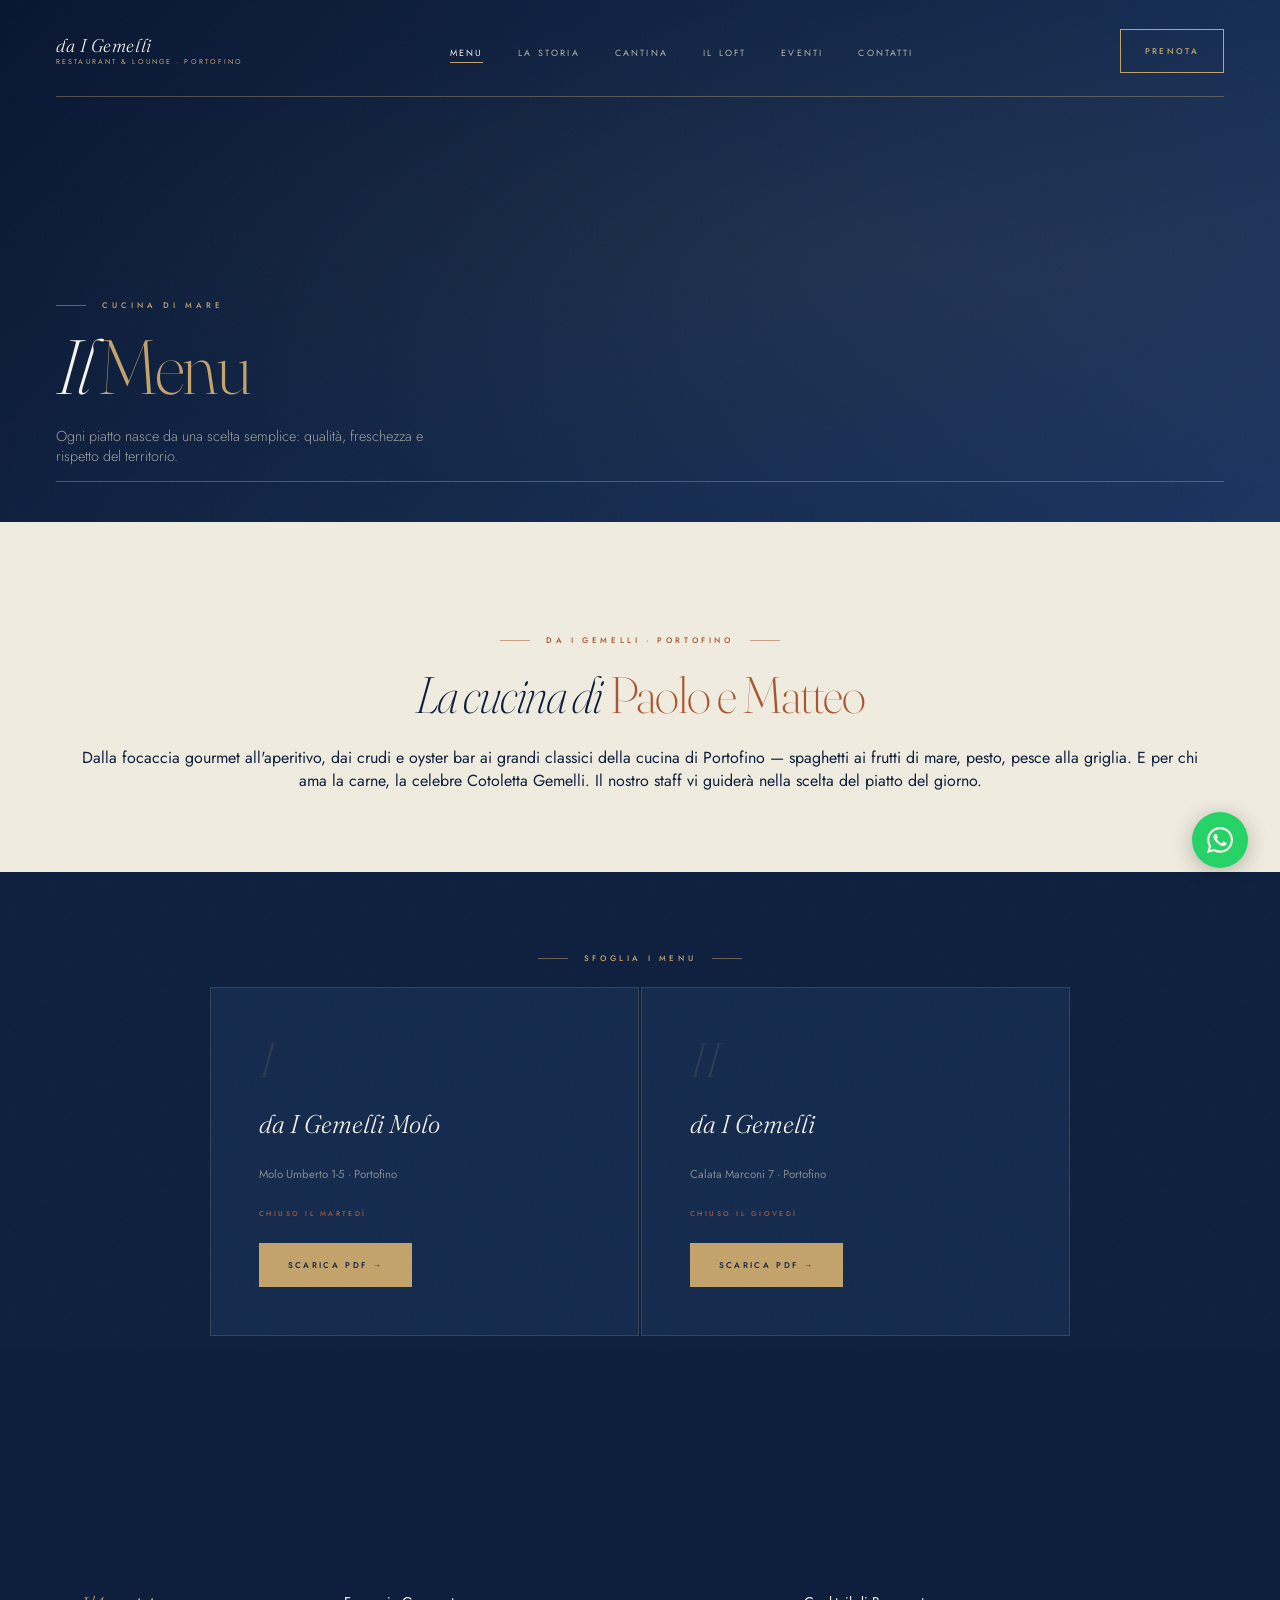
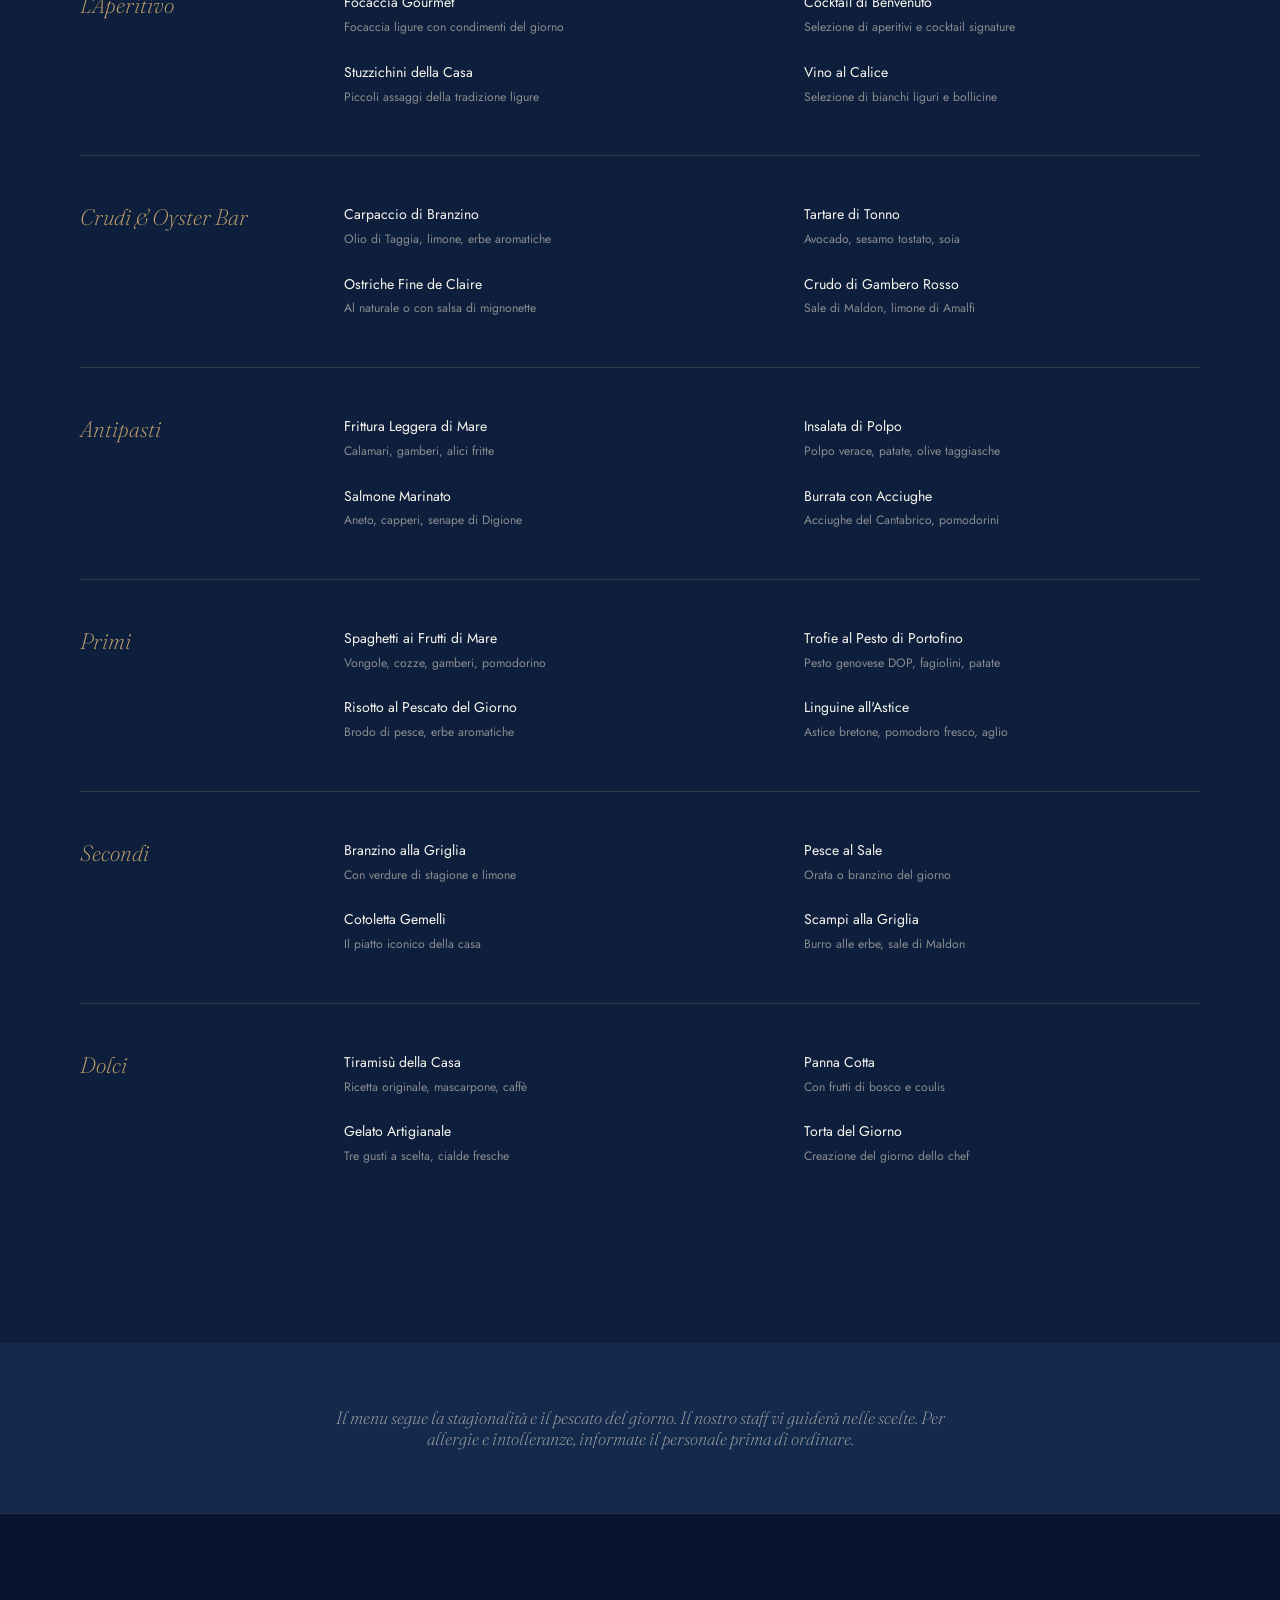
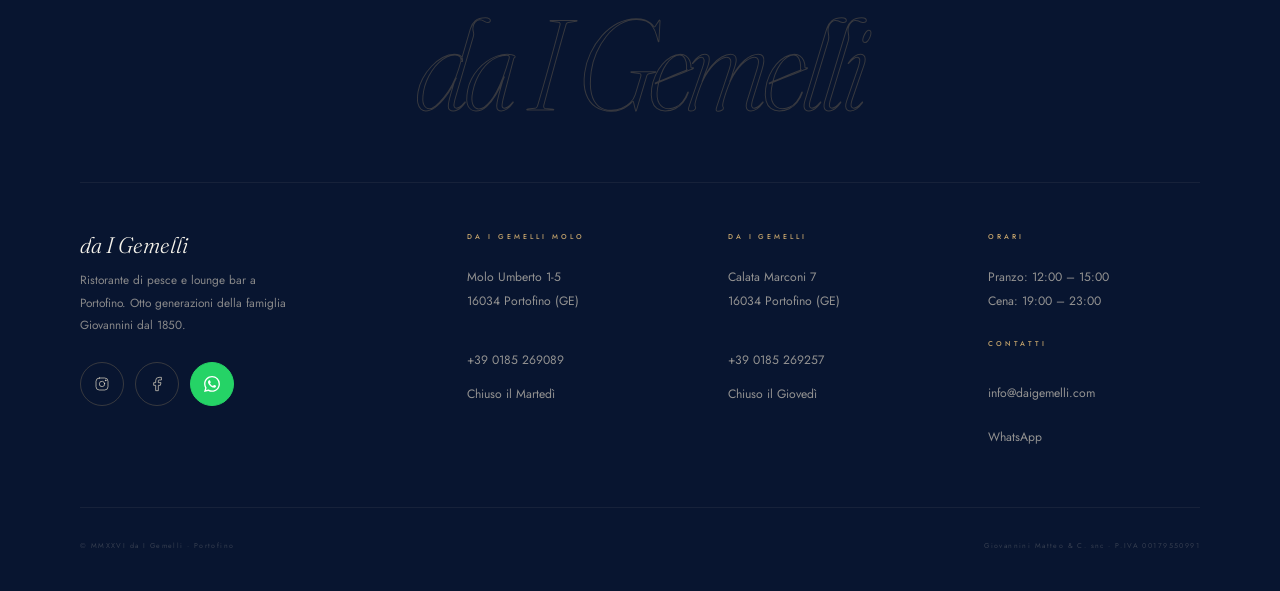
<file: menu.html>
<!DOCTYPE html>
<html lang="it">
<head>
<meta charset="UTF-8"/>
<meta name="viewport" content="width=device-width,initial-scale=1"/>
<meta name="description" content="Scopri il menu di da I Gemelli a Portofino: pesce fresco, crudi e oyster bar, pasta fatta in casa, grigliate e la celebre Cotoletta Gemelli."/>
<meta name="theme-color" content="#0d1f3d"/>
<meta property="og:title" content="Il Menu | da I Gemelli"/>
<meta property="og:description" content="Scopri il menu di da I Gemelli a Portofino: pesce fresco, crudi e oyster bar, pasta fatta in casa, grigliate e la celebre Cotoletta Gemelli."/>
<meta property="og:locale" content="it_IT"/>
<title>Il Menu | da I Gemelli · Portofino</title>
<link rel="preconnect" href="https://fonts.googleapis.com"/>
<link rel="preconnect" href="https://fonts.gstatic.com" crossorigin/>
<link rel="preload" as="style" href="https://fonts.googleapis.com/css2?family=Fraunces:ital,opsz,wght@0,9..144,200;0,9..144,300;0,9..144,400;1,9..144,200;1,9..144,300;1,9..144,400&family=Jost:wght@300;400;500&display=swap" onload="this.onload=null;this.rel='stylesheet'"/>
<noscript><link rel="stylesheet" href="https://fonts.googleapis.com/css2?family=Fraunces:ital,opsz,wght@0,9..144,200;0,9..144,300;0,9..144,400;1,9..144,200;1,9..144,300;1,9..144,400&family=Jost:wght@300;400;500&display=swap"/></noscript>
<link rel="stylesheet" href="style.css"/>

</head>
<body class="">
<a class="skip" href="#main">Salta al contenuto</a>

<div class="prog"></div>
<nav class="nav" aria-label="Navigazione principale">
  <a class="nav__brand" href="index.html" aria-label="da I Gemelli – Portofino">
    <span class="nav__brand-name">da I Gemelli</span>
    <span class="nav__brand-sub">Restaurant &amp; Lounge · Portofino</span>
  </a>
  <ul class="nav__links"><li><a href="menu.html" class="active">Menu</a></li>
<li><a href="storia.html" class="">La Storia</a></li>
<li><a href="cantina.html" class="">Cantina</a></li>
<li><a href="loft.html" class="">Il Loft</a></li>
<li><a href="eventi.html" class="">Eventi</a></li>
<li><a href="contatti.html" class="">Contatti</a></li></ul>
  <div class="nav__right">
    <a class="nav__cta" href="https://www.daigemelli.com/prenotazioni" target="_blank" rel="noopener" data-mag><span>Prenota</span></a>
    <button class="burger" aria-label="Menu" aria-expanded="false" aria-controls="mmenu">
      <span></span><span></span><span></span>
    </button>
  </div>
</nav>
<div class="mmenu" id="mmenu" role="dialog" aria-modal="true" aria-label="Menu mobile">
  <ul class="mmenu__nav"><li><a href="menu.html">Menu</a></li>
<li><a href="storia.html">La Storia</a></li>
<li><a href="cantina.html">Cantina</a></li>
<li><a href="loft.html">Il Loft</a></li>
<li><a href="eventi.html">Eventi</a></li>
<li><a href="contatti.html">Contatti</a></li></ul>
  <div class="mmenu__cta-wrap">
    <a class="mmenu__cta" href="https://www.daigemelli.com/prenotazioni" target="_blank" rel="noopener">Prenota un Tavolo</a>
  </div>
  <div class="mmenu__social">
    <a href="https://www.instagram.com/ristorantedaigemelli/" target="_blank" rel="noopener" aria-label="Instagram"><svg viewBox="0 0 24 24" fill="none" stroke="currentColor" stroke-width="1.5" stroke-linecap="round" stroke-linejoin="round" aria-hidden="true"><rect x="3" y="3" width="18" height="18" rx="5"/><path d="M16 11.37A4 4 0 1 1 12.63 8 4 4 0 0 1 16 11.37z"/><circle cx="17.5" cy="6.5" r=".6" fill="currentColor"/></svg></a>
    <a href="https://www.facebook.com/DaIGemelliPortofino" target="_blank" rel="noopener" aria-label="Facebook"><svg viewBox="0 0 24 24" fill="none" stroke="currentColor" stroke-width="1.5" stroke-linecap="round" stroke-linejoin="round" aria-hidden="true"><path d="M18 2h-3a5 5 0 0 0-5 5v3H7v4h3v8h4v-8h3l1-4h-4V7a1 1 0 0 1 1-1h3z"/></svg></a>
  </div>
</div>
<main id="main">

<div class="page-hero">
  <div class="page-hero__bg" aria-hidden="true"></div>
  <div class="page-hero__frame-t" aria-hidden="true"></div>
  <div class="page-hero__frame-b" aria-hidden="true"></div>
  <div class="page-hero__content">
    <p class="page-hero__pre"><span class="hline"></span> Cucina di mare</p>
    <h1 class="page-hero__title">Il <em>Menu</em></h1>
    <p class="page-hero__sub">Ogni piatto nasce da una scelta semplice: qualità, freschezza e rispetto del territorio.</p>
  </div>
</div>

<section class="menu-intro">
  <div class="container">
    <p class="section-pre terra reveal" style="justify-content:center"><span class="hline"></span> da I Gemelli · Portofino <span class="hline"></span></p>
    <h2 class="section-title dark reveal d1" style="text-align:center;max-width:700px;margin:0 auto 1.5rem">La cucina di<em class="terra"> Paolo e Matteo</em></h2>
    <p class="menu-intro__body reveal d2">Dalla focaccia gourmet all'aperitivo, dai crudi e oyster bar ai grandi classici della cucina di Portofino — spaghetti ai frutti di mare, pesto, pesce alla griglia. E per chi ama la carne, la celebre Cotoletta Gemelli. Il nostro staff vi guiderà nella scelta del piatto del giorno.</p>
  </div>
</section>

<section class="menu-downloads">
  <div class="container">
    <p class="section-pre reveal" style="justify-content:center"><span class="hline"></span> Sfoglia i Menu <span class="hline"></span></p>
    <div class="menu-downloads__grid reveal d1">
      <div class="menu-dl-card">
        <p class="menu-dl-card__n">I</p>
        <h2 class="menu-dl-card__name">da I Gemelli Molo</h2>
        <p class="menu-dl-card__addr">Molo Umberto 1-5 · Portofino</p>
        <p class="menu-dl-card__chiuso">Chiuso il Martedì</p>
        <a class="menu-dl-btn" href="https://www.daigemelli.com/_files/ugd/67f7ff_ebb62bb31aa44353ab1e8b3e9f1c8681.pdf" target="_blank" rel="noopener">Scarica PDF →</a>
      </div>
      <div class="menu-dl-card">
        <p class="menu-dl-card__n">II</p>
        <h2 class="menu-dl-card__name">da I Gemelli</h2>
        <p class="menu-dl-card__addr">Calata Marconi 7 · Portofino</p>
        <p class="menu-dl-card__chiuso">Chiuso il Giovedì</p>
        <a class="menu-dl-btn" href="https://www.daigemelli.com/_files/ugd/67f7ff_a3f451ae31104fb6892a66970b1d1f42.pdf" target="_blank" rel="noopener">Scarica PDF →</a>
      </div>
    </div>
  </div>
</section>

<section class="menu-categories">
  <div class="container">
    <div class="menu-cat reveal">
      <div class="menu-cat__inner">
        <p class="menu-cat__label">L'Aperitivo</p>
        <div class="menu-cat__items">
          <div class="menu-item"><p class="menu-item__name">Focaccia Gourmet</p><p class="menu-item__desc">Focaccia ligure con condimenti del giorno</p></div>
          <div class="menu-item"><p class="menu-item__name">Cocktail di Benvenuto</p><p class="menu-item__desc">Selezione di aperitivi e cocktail signature</p></div>
          <div class="menu-item"><p class="menu-item__name">Stuzzichini della Casa</p><p class="menu-item__desc">Piccoli assaggi della tradizione ligure</p></div>
          <div class="menu-item"><p class="menu-item__name">Vino al Calice</p><p class="menu-item__desc">Selezione di bianchi liguri e bollicine</p></div>
        </div>
      </div>
    </div>
    <div class="menu-cat reveal">
      <div class="menu-cat__inner">
        <p class="menu-cat__label">Crudi &amp; Oyster Bar</p>
        <div class="menu-cat__items">
          <div class="menu-item"><p class="menu-item__name">Carpaccio di Branzino</p><p class="menu-item__desc">Olio di Taggia, limone, erbe aromatiche</p></div>
          <div class="menu-item"><p class="menu-item__name">Tartare di Tonno</p><p class="menu-item__desc">Avocado, sesamo tostato, soia</p></div>
          <div class="menu-item"><p class="menu-item__name">Ostriche Fine de Claire</p><p class="menu-item__desc">Al naturale o con salsa di mignonette</p></div>
          <div class="menu-item"><p class="menu-item__name">Crudo di Gambero Rosso</p><p class="menu-item__desc">Sale di Maldon, limone di Amalfi</p></div>
        </div>
      </div>
    </div>
    <div class="menu-cat reveal">
      <div class="menu-cat__inner">
        <p class="menu-cat__label">Antipasti</p>
        <div class="menu-cat__items">
          <div class="menu-item"><p class="menu-item__name">Frittura Leggera di Mare</p><p class="menu-item__desc">Calamari, gamberi, alici fritte</p></div>
          <div class="menu-item"><p class="menu-item__name">Insalata di Polpo</p><p class="menu-item__desc">Polpo verace, patate, olive taggiasche</p></div>
          <div class="menu-item"><p class="menu-item__name">Salmone Marinato</p><p class="menu-item__desc">Aneto, capperi, senape di Digione</p></div>
          <div class="menu-item"><p class="menu-item__name">Burrata con Acciughe</p><p class="menu-item__desc">Acciughe del Cantabrico, pomodorini</p></div>
        </div>
      </div>
    </div>
    <div class="menu-cat reveal">
      <div class="menu-cat__inner">
        <p class="menu-cat__label">Primi</p>
        <div class="menu-cat__items">
          <div class="menu-item"><p class="menu-item__name">Spaghetti ai Frutti di Mare</p><p class="menu-item__desc">Vongole, cozze, gamberi, pomodorino</p></div>
          <div class="menu-item"><p class="menu-item__name">Trofie al Pesto di Portofino</p><p class="menu-item__desc">Pesto genovese DOP, fagiolini, patate</p></div>
          <div class="menu-item"><p class="menu-item__name">Risotto al Pescato del Giorno</p><p class="menu-item__desc">Brodo di pesce, erbe aromatiche</p></div>
          <div class="menu-item"><p class="menu-item__name">Linguine all'Astice</p><p class="menu-item__desc">Astice bretone, pomodoro fresco, aglio</p></div>
        </div>
      </div>
    </div>
    <div class="menu-cat reveal">
      <div class="menu-cat__inner">
        <p class="menu-cat__label">Secondi</p>
        <div class="menu-cat__items">
          <div class="menu-item"><p class="menu-item__name">Branzino alla Griglia</p><p class="menu-item__desc">Con verdure di stagione e limone</p></div>
          <div class="menu-item"><p class="menu-item__name">Pesce al Sale</p><p class="menu-item__desc">Orata o branzino del giorno</p></div>
          <div class="menu-item"><p class="menu-item__name">Cotoletta Gemelli</p><p class="menu-item__desc">Il piatto iconico della casa</p></div>
          <div class="menu-item"><p class="menu-item__name">Scampi alla Griglia</p><p class="menu-item__desc">Burro alle erbe, sale di Maldon</p></div>
        </div>
      </div>
    </div>
    <div class="menu-cat reveal">
      <div class="menu-cat__inner">
        <p class="menu-cat__label">Dolci</p>
        <div class="menu-cat__items">
          <div class="menu-item"><p class="menu-item__name">Tiramisù della Casa</p><p class="menu-item__desc">Ricetta originale, mascarpone, caffè</p></div>
          <div class="menu-item"><p class="menu-item__name">Panna Cotta</p><p class="menu-item__desc">Con frutti di bosco e coulis</p></div>
          <div class="menu-item"><p class="menu-item__name">Gelato Artigianale</p><p class="menu-item__desc">Tre gusti a scelta, cialde fresche</p></div>
          <div class="menu-item"><p class="menu-item__name">Torta del Giorno</p><p class="menu-item__desc">Creazione del giorno dello chef</p></div>
        </div>
      </div>
    </div>
  </div>
</section>

<div class="menu-note">
  <div class="container">
    <p class="menu-note__text reveal">Il menu segue la stagionalità e il pescato del giorno. Il nostro staff vi guiderà nelle scelte. Per allergie e intolleranze, informate il personale prima di ordinare.</p>
  </div>
</div>

</main>
<footer class="footer" aria-label="Piè di pagina">
  <div class="container">
    <div class="footer__wordmark" aria-hidden="true">
      <span>da I</span> <span>Gemelli</span>
    </div>
    <div class="footer__inner">
      <div>
        <p class="footer__brand">da I Gemelli</p>
        <p class="footer__tag">Ristorante di pesce e lounge bar a Portofino. Otto generazioni della famiglia Giovannini dal 1850.</p>
        <div class="footer__social">
          <a href="https://www.instagram.com/ristorantedaigemelli/" target="_blank" rel="noopener" aria-label="Instagram"><svg viewBox="0 0 24 24" fill="none" stroke="currentColor" stroke-width="1.5" stroke-linecap="round" stroke-linejoin="round" aria-hidden="true"><rect x="3" y="3" width="18" height="18" rx="5"/><path d="M16 11.37A4 4 0 1 1 12.63 8 4 4 0 0 1 16 11.37z"/><circle cx="17.5" cy="6.5" r=".6" fill="currentColor"/></svg></a>
          <a href="https://www.facebook.com/DaIGemelliPortofino" target="_blank" rel="noopener" aria-label="Facebook"><svg viewBox="0 0 24 24" fill="none" stroke="currentColor" stroke-width="1.5" stroke-linecap="round" stroke-linejoin="round" aria-hidden="true"><path d="M18 2h-3a5 5 0 0 0-5 5v3H7v4h3v8h4v-8h3l1-4h-4V7a1 1 0 0 1 1-1h3z"/></svg></a>
          <a href="https://wa.me/393335297759?text=Ciao%2C%20vorrei%20informazioni%20su%20da%20I%20Gemelli%20Portofino" target="_blank" rel="noopener" aria-label="WhatsApp" style="background:#25D366;border-color:#25D366;color:#fff"><svg viewBox="0 0 24 24" fill="currentColor" aria-hidden="true"><path d="M17.472 14.382c-.297-.149-1.758-.867-2.03-.967-.273-.099-.471-.148-.67.15-.197.297-.767.966-.94 1.164-.173.199-.347.223-.644.075-.297-.15-1.255-.463-2.39-1.475-.883-.788-1.48-1.761-1.653-2.059-.173-.297-.018-.458.13-.606.134-.133.298-.347.446-.52.149-.174.198-.298.298-.497.099-.198.05-.371-.025-.52-.075-.149-.669-1.612-.916-2.207-.242-.579-.487-.5-.669-.51-.173-.008-.371-.01-.57-.01-.198 0-.52.074-.792.372-.272.297-1.04 1.016-1.04 2.479 0 1.462 1.065 2.875 1.213 3.074.149.198 2.096 3.2 5.077 4.487.709.306 1.262.489 1.694.625.712.227 1.36.195 1.871.118.571-.085 1.758-.719 2.006-1.413.248-.694.248-1.289.173-1.413-.074-.124-.272-.198-.57-.347m-5.421 7.403h-.004a9.87 9.87 0 0 1-5.031-1.378l-.361-.214-3.741.982.998-3.648-.235-.374a9.86 9.86 0 0 1-1.51-5.26c.001-5.45 4.436-9.884 9.888-9.884 2.64 0 5.122 1.03 6.988 2.898a9.825 9.825 0 0 1 2.893 6.994c-.003 5.45-4.437 9.884-9.885 9.884m8.413-18.297A11.815 11.815 0 0 0 12.05 0C5.495 0 .16 5.335.157 11.892c0 2.096.547 4.142 1.588 5.945L.057 24l6.305-1.654a11.882 11.882 0 0 0 5.683 1.448h.005c6.554 0 11.89-5.335 11.893-11.893a11.821 11.821 0 0 0-3.48-8.413Z"/></svg></a>
        </div>
      </div>
      <div class="footer__col">
        <h4>da I Gemelli Molo</h4>
        <address>
          Molo Umberto 1-5<br/>
          16034 Portofino (GE)<br/><br/>
          <a href="tel:+390185269089">+39 0185 269089</a><br/>
          Chiuso il Martedì
        </address>
      </div>
      <div class="footer__col">
        <h4>da I Gemelli</h4>
        <address>
          Calata Marconi 7<br/>
          16034 Portofino (GE)<br/><br/>
          <a href="tel:+390185269257">+39 0185 269257</a><br/>
          Chiuso il Giovedì
        </address>
      </div>
      <div class="footer__col">
        <h4>Orari</h4>
        <p>Pranzo: 12:00 – 15:00<br/>Cena: 19:00 – 23:00</p>
        <h4 style="margin-top:1.5rem">Contatti</h4>
        <p><a href="mailto:info@daigemelli.com">info@daigemelli.com</a><br/>
        <a href="https://wa.me/393335297759?text=Ciao%2C%20vorrei%20informazioni%20su%20da%20I%20Gemelli%20Portofino">WhatsApp</a></p>
      </div>
    </div>
    <div class="footer__bottom">
      <p class="footer__copy">&copy; MMXXVI da I Gemelli · Portofino</p>
      <p class="footer__piva">Giovannini Matteo &amp; C. snc · P.IVA 00179550991</p>
    </div>
  </div>
</footer>
<a class="wa-float" href="https://wa.me/393335297759?text=Ciao%2C%20vorrei%20informazioni%20su%20da%20I%20Gemelli%20Portofino" target="_blank" rel="noopener" aria-label="Contattaci su WhatsApp"><svg viewBox="0 0 24 24" fill="currentColor" aria-hidden="true"><path d="M17.472 14.382c-.297-.149-1.758-.867-2.03-.967-.273-.099-.471-.148-.67.15-.197.297-.767.966-.94 1.164-.173.199-.347.223-.644.075-.297-.15-1.255-.463-2.39-1.475-.883-.788-1.48-1.761-1.653-2.059-.173-.297-.018-.458.13-.606.134-.133.298-.347.446-.52.149-.174.198-.298.298-.497.099-.198.05-.371-.025-.52-.075-.149-.669-1.612-.916-2.207-.242-.579-.487-.5-.669-.51-.173-.008-.371-.01-.57-.01-.198 0-.52.074-.792.372-.272.297-1.04 1.016-1.04 2.479 0 1.462 1.065 2.875 1.213 3.074.149.198 2.096 3.2 5.077 4.487.709.306 1.262.489 1.694.625.712.227 1.36.195 1.871.118.571-.085 1.758-.719 2.006-1.413.248-.694.248-1.289.173-1.413-.074-.124-.272-.198-.57-.347m-5.421 7.403h-.004a9.87 9.87 0 0 1-5.031-1.378l-.361-.214-3.741.982.998-3.648-.235-.374a9.86 9.86 0 0 1-1.51-5.26c.001-5.45 4.436-9.884 9.888-9.884 2.64 0 5.122 1.03 6.988 2.898a9.825 9.825 0 0 1 2.893 6.994c-.003 5.45-4.437 9.884-9.885 9.884m8.413-18.297A11.815 11.815 0 0 0 12.05 0C5.495 0 .16 5.335.157 11.892c0 2.096.547 4.142 1.588 5.945L.057 24l6.305-1.654a11.882 11.882 0 0 0 5.683 1.448h.005c6.554 0 11.89-5.335 11.893-11.893a11.821 11.821 0 0 0-3.48-8.413Z"/></svg></a>
<script src="main.js" defer></script>
</body>
</html>
</file>
<file: style.css>
/* ── Reset & Base ─────────────────────────────────────────────── */
*,*::before,*::after{box-sizing:border-box;margin:0;padding:0}
:root{
  --bg:#0d1f3d;
  --bg2:#142a4d;
  --bg3:#1c3360;
  --deep:#081530;
  --cream:#f7f4ec;
  --paper:#f0ece0;
  --ink:#0d1f3d;
  --gold:#c4a36b;
  --gold2:#dbc18a;
  --gold3:#8a6f43;
  --terra:#a85530;
  --line:rgba(196,163,107,.2);
  --line-ink:rgba(13,31,61,.12);
  --ease:cubic-bezier(.19,1,.22,1);
  --ease2:cubic-bezier(.86,0,.07,1);
  --f-serif:'Fraunces',Georgia,serif;
  --f-sans:'Jost',sans-serif;
}
html{font-size:16px;scroll-behavior:smooth;-webkit-text-size-adjust:100%}
body{background:var(--bg);color:var(--cream);font-family:var(--f-sans);font-weight:400;
  overflow-x:hidden;-webkit-font-smoothing:antialiased;text-rendering:optimizeLegibility}
body.locked{overflow:hidden;height:100vh}
img{display:block;width:100%;height:100%;object-fit:cover}
a{text-decoration:none;color:inherit}
button{font-family:inherit;background:none;border:none;color:inherit;padding:0;cursor:pointer}
address{font-style:normal}
ul{list-style:none}
::selection{background:var(--gold);color:var(--ink)}
:focus{outline:none}
:focus-visible{outline:2px solid var(--gold2);outline-offset:4px;border-radius:2px}

/* Grain overlay */
body::before{
  content:'';position:fixed;inset:-50%;z-index:9000;pointer-events:none;
  opacity:.03;background-size:200px;
  background-image:url("data:image/svg+xml,%3Csvg viewBox='0 0 200 200' xmlns='http://www.w3.org/2000/svg'%3E%3Cfilter id='n'%3E%3CfeTurbulence type='fractalNoise' baseFrequency='0.85' numOctaves='3' stitchTiles='stitch'/%3E%3C/filter%3E%3Crect width='100%25' height='100%25' filter='url(%23n)'/%3E%3C/svg%3E");
  animation:grain 8s steps(6) infinite;
}
@keyframes grain{0%,100%{transform:translate(0,0)}20%{transform:translate(-3%,-2%)}
  40%{transform:translate(3%,-4%)}60%{transform:translate(-2%,5%)}80%{transform:translate(4%,2%)}}

/* ── Skip link ────────────────────────────────────────────────── */
.skip{position:absolute;left:-9999px;top:-9999px;background:var(--gold);color:var(--ink);
  padding:.9rem 1.4rem;font-size:.55rem;font-weight:500;letter-spacing:.32em;
  text-transform:uppercase;z-index:99999}
.skip:focus{position:fixed;left:1rem;top:1rem}

/* ── Screen reader only ───────────────────────────────────────── */
.sr-only{position:absolute;width:1px;height:1px;padding:0;margin:-1px;
  overflow:hidden;clip:rect(0,0,0,0);white-space:nowrap;border:0}

/* ── Utility ──────────────────────────────────────────────────── */
.hline{display:inline-block;width:30px;height:1px;background:currentColor;opacity:.5;vertical-align:middle}
.container{max-width:1320px;margin:0 auto;padding:0 5rem}
@media(max-width:860px){.container{padding:0 1.8rem}}
@media(max-width:640px){.container{padding:0 1.4rem}}

/* ── Reduced motion ───────────────────────────────────────────── */
@media(prefers-reduced-motion:reduce){
  *,*::before,*::after{animation-duration:.01ms!important;transition-duration:.01ms!important}
  html{scroll-behavior:auto}
}

/* ── Progress bar ─────────────────────────────────────────────── */
.prog{position:fixed;top:0;left:0;width:100%;height:2px;background:var(--gold);
  z-index:600;transform:scaleX(0);transform-origin:left;transition:transform .1s linear}

/* ═══════════════════════════════════════════════════════════════
   NAV
═══════════════════════════════════════════════════════════════ */
.nav{
  position:fixed;top:0;left:0;right:0;z-index:500;
  display:flex;align-items:center;justify-content:space-between;
  padding:1.8rem 3.5rem;
  transition:background .5s var(--ease),padding .4s var(--ease),border-color .5s,backdrop-filter .5s;
  border-bottom:1px solid transparent;
}
.nav.scrolled{
  background:rgba(8,21,48,.88);
  backdrop-filter:blur(24px) saturate(150%);
  -webkit-backdrop-filter:blur(24px) saturate(150%);
  padding:1rem 3.5rem;
  border-bottom-color:var(--line);
}
.nav__brand{display:flex;flex-direction:column;gap:.1rem;line-height:1.1}
.nav__brand-name{
  font-family:var(--f-serif);font-size:1.15rem;font-weight:300;font-style:italic;
  letter-spacing:.03em;color:var(--cream);font-variation-settings:"opsz" 60;
}
.nav__brand-sub{
  font-size:.44rem;font-weight:400;letter-spacing:.3em;text-transform:uppercase;
  color:var(--gold);transition:max-height .3s,opacity .3s;overflow:hidden;max-height:1.2em;
}
.nav.scrolled .nav__brand-sub{max-height:0;opacity:0}
.nav__links{display:flex;gap:2.2rem}
.nav__links a{
  position:relative;font-size:.56rem;font-weight:400;letter-spacing:.24em;
  text-transform:uppercase;color:rgba(240,230,210,.75);
  transition:color .3s;padding-bottom:4px;white-space:nowrap;
}
.nav__links a::after{
  content:'';position:absolute;bottom:0;left:0;right:0;height:1px;
  background:var(--gold);transform:scaleX(0);transform-origin:right;
  transition:transform .4s var(--ease);
}
.nav__links a:hover,.nav__links a.active{color:var(--cream)}
.nav__links a:hover::after,.nav__links a.active::after{transform:scaleX(1);transform-origin:left}
.nav__right{display:flex;align-items:center;gap:1rem}
.nav__cta{
  position:relative;overflow:hidden;display:inline-flex;align-items:center;
  font-size:.52rem;font-weight:500;letter-spacing:.28em;text-transform:uppercase;
  color:var(--gold);padding:.85rem 1.5rem;border:1px solid var(--gold);
  transition:color .4s;min-height:44px;white-space:nowrap;
}
.nav__cta::before{content:'';position:absolute;inset:0;background:var(--gold);
  transform:translateY(101%);transition:transform .45s var(--ease)}
.nav__cta>span{position:relative;z-index:1}
.nav__cta:hover{color:var(--ink)}
.nav__cta:hover::before{transform:translateY(0)}
/* Burger */
.burger{display:none;flex-direction:column;justify-content:center;align-items:flex-end;
  gap:6px;width:36px;height:36px;position:relative;z-index:550}
.burger span{display:block;height:1px;background:var(--cream);
  transition:transform .4s var(--ease),width .4s var(--ease),background .3s}
.burger span:nth-child(1){width:24px}
.burger span:nth-child(2){width:16px}
.burger span:nth-child(3){width:24px}
.burger.open span{background:var(--gold)}
.burger.open span:nth-child(1){transform:translateY(7px) rotate(45deg)}
.burger.open span:nth-child(2){transform:scaleX(0);opacity:0}
.burger.open span:nth-child(3){transform:translateY(-7px) rotate(-45deg)}
/* Mobile menu */
.mmenu{
  position:fixed;inset:0;z-index:450;background:var(--bg);
  display:flex;align-items:center;justify-content:center;flex-direction:column;
  gap:0;opacity:0;pointer-events:none;transition:opacity .45s var(--ease);
}
.mmenu.open{opacity:1;pointer-events:auto}
.mmenu__nav{list-style:none;text-align:center;display:flex;flex-direction:column;gap:1.2rem}
.mmenu__nav li{opacity:0;transform:translateY(16px);transition:opacity .5s var(--ease),transform .5s var(--ease)}
.mmenu.open .mmenu__nav li{opacity:1;transform:none}
.mmenu.open .mmenu__nav li:nth-child(1){transition-delay:.1s}
.mmenu.open .mmenu__nav li:nth-child(2){transition-delay:.16s}
.mmenu.open .mmenu__nav li:nth-child(3){transition-delay:.22s}
.mmenu.open .mmenu__nav li:nth-child(4){transition-delay:.28s}
.mmenu.open .mmenu__nav li:nth-child(5){transition-delay:.34s}
.mmenu.open .mmenu__nav li:nth-child(6){transition-delay:.40s}
.mmenu__nav a{
  font-family:var(--f-serif);font-size:2.5rem;font-weight:200;font-style:italic;
  color:var(--cream);letter-spacing:-.01em;font-variation-settings:"opsz" 144;
  transition:color .3s;display:block;padding:.4rem 1.5rem;
}
.mmenu__nav a:hover{color:var(--gold)}
.mmenu__cta-wrap{margin-top:2.5rem;opacity:0;transition:opacity .5s .5s}
.mmenu.open .mmenu__cta-wrap{opacity:1}
.mmenu__cta{
  display:inline-flex;align-items:center;font-size:.56rem;font-weight:500;
  letter-spacing:.3em;text-transform:uppercase;color:var(--ink);
  background:var(--gold);padding:1.1rem 2.6rem;min-height:44px;
}
.mmenu__social{display:flex;gap:.8rem;margin-top:2rem;opacity:0;transition:opacity .5s .6s}
.mmenu.open .mmenu__social{opacity:1}
.mmenu__social a{
  display:inline-flex;align-items:center;justify-content:center;
  width:44px;height:44px;border:1px solid rgba(196,163,107,.3);
  border-radius:50%;color:rgba(240,230,210,.65);
  transition:color .3s,border-color .3s;
}
.mmenu__social a:hover{color:var(--gold);border-color:var(--gold)}
.mmenu__social svg{width:16px;height:16px}

/* ═══════════════════════════════════════════════════════════════
   FOOTER
═══════════════════════════════════════════════════════════════ */
.footer{background:var(--deep);padding:6rem 0 2.5rem;border-top:1px solid var(--line)}
.footer__wordmark{
  font-family:var(--f-serif);font-size:clamp(3rem,10vw,10rem);font-weight:200;
  font-style:italic;color:transparent;-webkit-text-stroke:1px rgba(196,163,107,.25);
  line-height:.85;letter-spacing:-.04em;text-align:center;
  margin-bottom:4rem;font-variation-settings:"opsz" 144;overflow:hidden;
}
.footer__wordmark span{display:inline-block}
.footer__inner{
  display:grid;grid-template-columns:1.6fr 1fr 1fr 1fr;gap:3rem;
  padding-top:3rem;border-top:1px solid rgba(240,230,210,.06);
}
.footer__brand{font-family:var(--f-serif);font-size:1.4rem;font-weight:300;
  font-style:italic;color:var(--cream);margin-bottom:.6rem;font-variation-settings:"opsz" 60}
.footer__tag{font-size:.74rem;line-height:1.9;color:rgba(240,230,210,.55);max-width:30ch}
.footer__social{display:flex;gap:.7rem;margin-top:1.6rem}
.footer__social a{
  display:inline-flex;align-items:center;justify-content:center;
  width:44px;height:44px;border:1px solid rgba(196,163,107,.25);
  border-radius:50%;color:rgba(240,230,210,.65);
  transition:color .3s,border-color .3s,background .3s;
}
.footer__social a:hover{color:var(--gold2);border-color:var(--gold2);background:rgba(196,163,107,.06)}
.footer__social svg{width:16px;height:16px}
.footer__col h4{
  font-size:.44rem;font-weight:500;letter-spacing:.42em;text-transform:uppercase;
  color:var(--gold);margin-bottom:1.4rem;
}
.footer__col p,.footer__col address{font-size:.76rem;line-height:2;color:rgba(240,230,210,.6)}
.footer__col a{transition:color .3s;display:inline-block;min-height:44px;line-height:44px;padding:0}
.footer__col a:hover{color:var(--gold)}
.footer__bottom{
  display:flex;justify-content:space-between;align-items:center;flex-wrap:wrap;gap:1rem;
  padding-top:2rem;margin-top:3rem;border-top:1px solid rgba(240,230,210,.06);
}
.footer__copy,.footer__piva{font-size:.44rem;letter-spacing:.2em;color:rgba(240,230,210,.2)}
@media(max-width:860px){
  .footer__inner{grid-template-columns:1fr 1fr;gap:2.5rem}
}
@media(max-width:640px){
  .footer__inner{grid-template-columns:1fr}
  .footer__bottom{flex-direction:column;text-align:center}
}

/* ═══════════════════════════════════════════════════════════════
   PAGE HERO (inner pages)
═══════════════════════════════════════════════════════════════ */
.page-hero{
  position:relative;height:58vh;min-height:400px;max-height:640px;
  display:flex;align-items:flex-end;overflow:hidden;background:var(--bg);
}
.page-hero__bg{
  position:absolute;inset:0;
  background:linear-gradient(135deg,var(--deep) 0%,var(--bg2) 60%,var(--bg3) 100%);
}
.page-hero__bg::after{
  content:'';position:absolute;inset:0;
  background:radial-gradient(ellipse at 70% 50%,rgba(196,163,107,.06) 0%,transparent 70%);
}
.page-hero__frame-t,.page-hero__frame-b{
  position:absolute;left:3.5rem;right:3.5rem;height:1px;
  background:var(--gold);opacity:.4;z-index:2;
  transform:scaleX(0);transform-origin:left;
  animation:lineX .9s var(--ease) .3s forwards;
}
.page-hero__frame-t{top:6rem}
.page-hero__frame-b{bottom:2.5rem;transform-origin:right}
.page-hero__content{
  position:relative;z-index:3;padding:0 3.5rem 3.5rem;width:100%;
}
.page-hero__pre{
  font-size:.5rem;font-weight:500;letter-spacing:.5em;text-transform:uppercase;
  color:var(--gold);margin-bottom:1.2rem;display:flex;align-items:center;gap:1rem;
  opacity:0;animation:fadeUp .7s var(--ease) .4s forwards;
}
.page-hero__title{
  font-family:var(--f-serif);font-size:clamp(3rem,6vw,7rem);font-weight:200;
  font-style:italic;color:var(--cream);letter-spacing:-.03em;line-height:.95;
  font-variation-settings:"opsz" 144;
  opacity:0;animation:fadeUp .8s var(--ease) .5s forwards;
}
.page-hero__title em{color:var(--gold);font-style:normal}
.page-hero__sub{
  font-size:.9rem;font-weight:300;color:rgba(240,230,210,.65);margin-top:1.4rem;
  max-width:50ch;opacity:0;animation:fadeUp .8s var(--ease) .65s forwards;
}
@media(max-width:640px){
  .page-hero{height:50vh;min-height:340px}
  .page-hero__content{padding:0 1.4rem 2.5rem}
  .page-hero__frame-t,.page-hero__frame-b{left:1.4rem;right:1.4rem}
  .page-hero__frame-t{top:4.5rem}
}

/* ═══════════════════════════════════════════════════════════════
   HOME HERO
═══════════════════════════════════════════════════════════════ */
.hero{position:relative;width:100%;height:100svh;min-height:700px;overflow:hidden}
.hero__bg{
  position:absolute;inset:-5%;
  transform:scale(1.12);will-change:transform;
  animation:hZoom 22s var(--ease) forwards;
}
.hero__veil{
  position:absolute;inset:0;
  background:radial-gradient(ellipse at 40% 50%,rgba(13,31,61,.1) 0%,rgba(13,31,61,.65) 100%),
  linear-gradient(180deg,rgba(13,31,61,.55) 0%,rgba(13,31,61,.1) 40%,rgba(13,31,61,.15) 60%,rgba(13,31,61,.65) 100%);
}
.hero__frame-t,.hero__frame-b{
  position:absolute;left:4%;right:4%;height:1px;background:var(--gold);
  z-index:3;opacity:.5;transform:scaleX(0);
}
.hero__frame-t{top:5.5rem;transform-origin:left;animation:lineX 1.5s var(--ease) 2.2s forwards}
.hero__frame-b{bottom:2.5rem;transform-origin:right;animation:lineX 1.5s var(--ease) 2.4s forwards}
.hero__coord{
  position:absolute;top:5.5rem;left:50%;transform:translateX(-50%) translateY(-50%);
  z-index:4;display:flex;align-items:center;gap:1.2rem;
  font-size:.5rem;font-weight:400;letter-spacing:.48em;text-transform:uppercase;
  color:var(--cream);background:var(--bg);padding:0 1.4rem;
  opacity:0;animation:fadeIn .8s var(--ease) 4s forwards;
}
.hero__coord .dot{width:5px;height:5px;border-radius:50%;background:var(--gold);flex-shrink:0}
.hero__bot{
  position:absolute;bottom:2.5rem;left:50%;transform:translateX(-50%) translateY(50%);
  z-index:4;font-family:var(--f-serif);font-size:.72rem;font-weight:300;
  font-style:italic;letter-spacing:.28em;text-transform:uppercase;color:var(--gold);
  background:var(--bg);padding:0 1.4rem;
  opacity:0;animation:fadeIn .8s var(--ease) 2.8s forwards;
}
/* Big title words */
.hero__words{position:absolute;inset:0;z-index:2;pointer-events:none}
.word{
  position:absolute;font-family:var(--f-serif);font-weight:200;font-style:italic;
  line-height:.85;letter-spacing:-.025em;font-variation-settings:"opsz" 144;
  user-select:none;filter:drop-shadow(0 8px 60px rgba(0,0,0,.5));
}
.word--da{top:23vh;left:11vw;font-size:clamp(5rem,12vw,13rem)}
.word--gem{bottom:22vh;right:9vw;font-size:clamp(5rem,12vw,13rem)}
.ltr{display:inline-block;position:relative;line-height:1}
.ltr-s,.ltr-f{display:inline-block;line-height:1}
.ltr-s{color:transparent;-webkit-text-stroke:.5px var(--gold)}
.ltr-f{
  position:absolute;top:0;left:0;color:var(--cream);
  clip-path:inset(0 0 100% 0);animation:fillT 1.2s var(--ease) forwards;
  animation-delay:calc(2.4s + var(--i)*.07s);
}
.word--gem .ltr-f{clip-path:inset(100% 0 0 0);animation:fillB 1.2s var(--ease) forwards;
  animation-delay:calc(3s + var(--i)*.07s)}
.word .ltr{opacity:0;animation:sIn .5s var(--ease) forwards;
  animation-delay:calc(2.2s + var(--i)*.07s)}
.word--gem .ltr{animation-delay:calc(2.8s + var(--i)*.07s)}
@keyframes fillT{to{clip-path:inset(0 0 0 0)}}
@keyframes fillB{0%{clip-path:inset(100% 0 0 0)}100%{clip-path:inset(0 0 0 0)}}
@keyframes sIn{from{opacity:0}to{opacity:1}}
.sp{display:inline-block;width:.32em}
.hero__scroll{
  position:absolute;bottom:4.5rem;left:50%;transform:translateX(-50%);
  display:flex;flex-direction:column;align-items:center;gap:.6rem;z-index:5;
  opacity:0;animation:fadeIn .8s var(--ease) 4.5s forwards;
}
.hero__scroll-bar{width:1px;height:36px;background:linear-gradient(to bottom,var(--gold),transparent);
  position:relative;overflow:hidden}
.hero__scroll-bar::after{content:'';position:absolute;top:0;left:0;right:0;
  height:40%;background:var(--cream);animation:sDown 2s ease-in-out infinite}
@keyframes sDown{0%{transform:translateY(-100%)}100%{transform:translateY(250%)}}
.hero__scroll-lbl{font-size:.44rem;letter-spacing:.35em;text-transform:uppercase;
  color:rgba(196,163,107,.7)}
/* Constellation */
.constellation{
  position:absolute;left:50%;top:50%;transform:translate(-50%,-50%);
  width:clamp(90px,7vw,140px);color:var(--gold);z-index:1;pointer-events:none;
  opacity:0;animation:fadeIn 1.5s var(--ease) 4.2s forwards;
}
.c-lines line{stroke-dasharray:60;stroke-dashoffset:60;animation:drawL 1s var(--ease) forwards}
.c-lines line:nth-child(1){animation-delay:3s}.c-lines line:nth-child(2){animation-delay:3.1s}
.c-lines line:nth-child(3){animation-delay:3.2s}.c-lines line:nth-child(4){animation-delay:3.3s}
.c-lines line:nth-child(5){animation-delay:3.4s}.c-lines line:nth-child(6){animation-delay:3.5s}
.c-stars circle{opacity:0;animation:sPop .6s var(--ease) forwards;
  animation-delay:calc(2.8s + var(--s)*.07s);filter:drop-shadow(0 0 3px var(--gold2))}
@keyframes drawL{to{stroke-dashoffset:0}}
@keyframes sPop{0%{opacity:0;transform:scale(0) translate(0,0)}60%{opacity:1;transform:scale(1.4)}100%{opacity:1;transform:scale(1)}}
.c-lbl{font-family:var(--f-sans);font-size:6px;font-weight:400;letter-spacing:.5em;
  fill:var(--gold);opacity:0;animation:fadeIn .8s var(--ease) 3.8s forwards}

/* Loader */
.loader{
  position:fixed;inset:0;z-index:10000;background:var(--bg);
  display:flex;align-items:center;justify-content:center;flex-direction:column;
}
.loader__t,.loader__b{position:absolute;left:0;right:0;background:var(--bg);z-index:2;
  transition:transform 1.4s var(--ease2)}
.loader__t{top:0;height:50.1vh;transform-origin:top}
.loader__b{bottom:0;height:50.1vh;transform-origin:bottom}
.loader.done .loader__t{transform:translateY(-100%)}
.loader.done .loader__b{transform:translateY(100%)}
.loader.gone{display:none}
.loader__inner{position:relative;z-index:3;display:flex;flex-direction:column;
  align-items:center;gap:2rem;transition:opacity .4s}
.loader.done .loader__inner{opacity:0}
.loader__brand{font-family:var(--f-serif);font-size:1.3rem;font-weight:200;
  font-style:italic;letter-spacing:.08em;color:var(--cream);
  opacity:0;animation:fadeUp .7s var(--ease) .1s forwards}
.loader__count{font-family:var(--f-serif);font-size:clamp(4.5rem,8vw,7rem);
  font-weight:200;font-style:italic;line-height:1;color:var(--cream);
  font-variation-settings:"opsz" 144;letter-spacing:-.04em;
  display:flex;align-items:flex-end;gap:.05em}
.loader__pct{font-size:.25em;margin-bottom:.5em;color:var(--gold);font-style:normal}
.loader__line{width:200px;height:1px;background:var(--gold);transform:scaleX(0);
  transform-origin:left;transition:transform 1.4s var(--ease)}
.loader.filling .loader__line{transform:scaleX(1)}
.loader__sub{font-size:.46rem;font-weight:400;letter-spacing:.3em;
  text-transform:uppercase;color:var(--gold);text-align:center;max-width:88vw;
  opacity:0;animation:fadeIn .8s var(--ease) .4s forwards}

/* ═══════════════════════════════════════════════════════════════
   HOME SECTIONS
═══════════════════════════════════════════════════════════════ */
/* Opening quote */
.opening{background:var(--bg);padding:7rem 0 5rem;text-align:center}
.opening__quote{
  font-family:var(--f-serif);font-size:clamp(1.8rem,3.5vw,3.5rem);font-weight:200;
  font-style:italic;color:var(--cream);letter-spacing:-.015em;
  font-variation-settings:"opsz" 144;max-width:820px;margin:0 auto;line-height:1.25;
}
.opening__quote::before{content:'C';color:var(--gold);margin-right:.1em;font-size:1.2em}
.opening__attr{font-size:.48rem;font-weight:500;letter-spacing:.45em;text-transform:uppercase;
  color:var(--gold);margin-top:2rem;display:flex;align-items:center;justify-content:center;gap:1rem}

/* Gateway cards */
.gateways{background:var(--bg2);padding:0}
.gateways__grid{display:grid;grid-template-columns:repeat(3,1fr);min-height:400px}
.gateway{
  position:relative;overflow:hidden;padding:3.5rem;
  display:flex;flex-direction:column;justify-content:flex-end;
  border-right:1px solid var(--line);cursor:pointer;
  transition:background .5s;
}
.gateway:last-child{border-right:none}
.gateway::before{content:'';position:absolute;inset:0;background:rgba(8,21,48,.8);
  transition:background .5s}
.gateway:hover::before{background:rgba(8,21,48,.4)}
.gateway__num{
  font-family:var(--f-serif);font-size:5rem;font-weight:200;font-style:italic;
  color:rgba(196,163,107,.08);line-height:1;position:absolute;top:1.5rem;right:2rem;
  font-variation-settings:"opsz" 144;transition:color .4s;pointer-events:none;
}
.gateway:hover .gateway__num{color:rgba(196,163,107,.15)}
.gateway__pre{font-size:.45rem;font-weight:500;letter-spacing:.4em;text-transform:uppercase;
  color:var(--gold);margin-bottom:1rem}
.gateway__title{font-family:var(--f-serif);font-size:clamp(1.6rem,2.5vw,2.4rem);
  font-weight:200;font-style:italic;color:var(--cream);margin-bottom:.8rem;
  font-variation-settings:"opsz" 60;line-height:1.1}
.gateway__desc{font-size:.8rem;color:rgba(240,230,210,.6);line-height:1.8;
  margin-bottom:1.8rem;max-width:28ch}
.gateway__link{display:inline-flex;align-items:center;gap:.7rem;font-size:.5rem;
  font-weight:500;letter-spacing:.3em;text-transform:uppercase;color:var(--gold);
  border-bottom:1px solid rgba(196,163,107,.3);padding-bottom:.25rem;min-height:44px;
  transition:gap .35s var(--ease),color .3s,border-color .3s}
.gateway:hover .gateway__link{gap:1.2rem;color:var(--gold2);border-color:var(--gold2)}
@media(max-width:860px){.gateways__grid{grid-template-columns:1fr}
  .gateway{border-right:none;border-bottom:1px solid var(--line);min-height:200px}}

/* Home gallery strip */
.home-gallery{display:grid;grid-template-columns:1.4fr 1fr 1fr 1fr;height:440px;gap:2px;
  background:var(--bg)}
.home-gallery__item{position:relative;overflow:hidden;background:var(--bg2)}
.home-gallery__item img{transition:transform 1.2s var(--ease),filter .8s;
  filter:brightness(.8) saturate(.85)}
.home-gallery__item:hover img{transform:scale(1.06);filter:brightness(.95) saturate(1)}
.home-gallery__caption{position:absolute;bottom:1.2rem;left:1.2rem;
  font-size:.44rem;font-weight:500;letter-spacing:.35em;text-transform:uppercase;
  color:rgba(240,230,210,.7);opacity:0;transform:translateY(4px);
  transition:opacity .4s,transform .4s}
.home-gallery__item:hover .home-gallery__caption{opacity:1;transform:none}
@media(max-width:860px){.home-gallery{grid-template-columns:1fr 1fr;height:auto}
  .home-gallery__item{height:260px}}
@media(max-width:640px){.home-gallery{grid-template-columns:1fr}
  .home-gallery__item{height:220px}}

/* Home storia */
.home-storia{background:var(--bg3);padding:9rem 0}
.home-storia__inner{display:grid;grid-template-columns:1fr 1fr;gap:7rem;align-items:center}
.home-storia__img{position:relative;height:560px;overflow:hidden}
.home-storia__img img{transition:transform 1.6s var(--ease)}
.home-storia__img:hover img{transform:scale(1.04)}
.home-storia__pre{font-size:.5rem;font-weight:500;letter-spacing:.45em;
  text-transform:uppercase;color:var(--gold);margin-bottom:1.4rem;
  display:flex;align-items:center;gap:1rem}
.home-storia__title{font-family:var(--f-serif);font-size:clamp(2.5rem,4vw,4.5rem);
  font-weight:200;font-style:italic;color:var(--cream);letter-spacing:-.025em;
  font-variation-settings:"opsz" 144;margin-bottom:1.8rem;line-height:1.05}
.home-storia__title em{color:var(--gold);font-style:normal}
.home-storia__body{font-size:.92rem;line-height:2;color:rgba(240,230,210,.72);
  max-width:46ch;margin-bottom:2.5rem}
.home-storia__stats{display:grid;grid-template-columns:repeat(3,1fr);
  gap:1.5rem;border-top:1px solid var(--line);border-bottom:1px solid var(--line);
  padding:1.8rem 0;margin-bottom:2.5rem}
.home-storia__stat-n{font-family:var(--f-serif);font-size:2.4rem;font-weight:200;
  font-style:italic;color:var(--gold);line-height:1;font-variation-settings:"opsz" 144}
.home-storia__stat-l{font-size:.44rem;font-weight:500;letter-spacing:.32em;
  text-transform:uppercase;color:rgba(240,230,210,.5);margin-top:.5rem}
.btn-link{display:inline-flex;align-items:center;gap:.8rem;font-size:.54rem;
  font-weight:500;letter-spacing:.32em;text-transform:uppercase;
  color:var(--gold);border-bottom:1px solid rgba(196,163,107,.3);
  padding-bottom:.25rem;min-height:44px;transition:gap .35s var(--ease),border-color .3s,color .3s}
.btn-link:hover{gap:1.4rem;border-color:var(--gold2);color:var(--gold2)}
@media(max-width:860px){.home-storia__inner{grid-template-columns:1fr}
  .home-storia__img{height:380px}}

/* Home Sedi */
.home-sedi{background:var(--paper);color:var(--ink);padding:8rem 0}
.home-sedi__hd{text-align:center;margin-bottom:5rem}
.home-sedi__pre{font-size:.5rem;font-weight:500;letter-spacing:.45em;
  text-transform:uppercase;color:var(--terra);margin-bottom:1.2rem;
  display:inline-flex;align-items:center;gap:1rem}
.home-sedi__title{font-family:var(--f-serif);font-size:clamp(2.5rem,4vw,4rem);
  font-weight:200;font-style:italic;color:var(--ink);font-variation-settings:"opsz" 144}
.home-sedi__grid{display:grid;grid-template-columns:1fr 1fr;gap:2px}
.sedi-card{background:var(--paper);padding:3.5rem;border:1px solid var(--line-ink);
  transition:border-color .3s,box-shadow .4s;position:relative}
.sedi-card:hover{border-color:var(--terra);box-shadow:0 10px 40px rgba(168,85,48,.1)}
.sedi-card__pin{width:10px;height:10px;border-radius:50%;background:var(--terra);
  margin-bottom:1.8rem;position:relative}
.sedi-card__pin::before{content:'';position:absolute;border:1px solid var(--terra);
  border-radius:50%;top:50%;left:50%;transform:translate(-50%,-50%);
  width:24px;height:24px;animation:ping 2.5s ease-out infinite;opacity:.5}
.sedi-card__name{font-family:var(--f-serif);font-size:1.8rem;font-weight:300;
  font-style:italic;margin-bottom:1rem;font-variation-settings:"opsz" 60}
.sedi-card__addr{font-size:.8rem;line-height:1.9;color:rgba(13,31,61,.55);margin-bottom:1.4rem}
.sedi-card__tel{display:inline-flex;align-items:center;min-height:44px;
  font-family:var(--f-serif);font-size:1.1rem;font-style:italic;font-weight:300;
  color:var(--terra);border-bottom:1px solid transparent;
  transition:border-color .3s,color .3s}
.sedi-card__tel:hover{border-color:var(--terra)}
.sedi-card__closed{display:block;font-size:.44rem;font-weight:500;letter-spacing:.36em;
  text-transform:uppercase;color:rgba(13,31,61,.4);margin-top:.7rem}
.sedi-card__hours{display:flex;align-items:center;gap:.8rem;margin-top:1.4rem;
  font-size:.7rem;color:rgba(13,31,61,.6)}
.sedi-card__hours::before{content:'';width:16px;height:1px;background:var(--terra);flex-shrink:0}
@keyframes ping{0%{transform:translate(-50%,-50%) scale(.4);opacity:.6}
  100%{transform:translate(-50%,-50%) scale(1.6);opacity:0}}
@media(max-width:640px){.home-sedi__grid{grid-template-columns:1fr}
  .sedi-card{padding:2rem 1.4rem}}

/* ═══════════════════════════════════════════════════════════════
   MENU PAGE
═══════════════════════════════════════════════════════════════ */
.menu-intro{background:var(--paper);color:var(--ink);padding:7rem 0 5rem;text-align:center}
.menu-intro__title{font-family:var(--f-serif);font-size:clamp(1.5rem,3vw,2.8rem);
  font-weight:200;font-style:italic;color:var(--ink);max-width:720px;margin:0 auto 1.5rem;
  font-variation-settings:"opsz" 144}
.menu-intro__desc{font-size:.92rem;line-height:2;color:rgba(13,31,61,.65);
  max-width:60ch;margin:0 auto}
.menu-downloads{background:var(--ink);padding:5rem 0}
.menu-downloads__grid{display:grid;grid-template-columns:1fr 1fr;gap:2px;max-width:860px;margin:0 auto}
.menu-dl-card{background:var(--bg2);padding:3rem;display:flex;flex-direction:column;gap:1.5rem;
  border:1px solid var(--line);transition:border-color .3s;position:relative}
.menu-dl-card:hover{border-color:var(--gold)}
.menu-dl-card__n{font-family:var(--f-serif);font-size:3rem;font-weight:200;font-style:italic;
  color:rgba(196,163,107,.15);line-height:1;font-variation-settings:"opsz" 144}
.menu-dl-card__name{font-family:var(--f-serif);font-size:1.6rem;font-weight:300;
  font-style:italic;color:var(--cream);font-variation-settings:"opsz" 60}
.menu-dl-card__addr{font-size:.72rem;color:rgba(240,230,210,.5);line-height:1.8}
.menu-dl-card__chiuso{font-size:.44rem;font-weight:500;letter-spacing:.35em;
  text-transform:uppercase;color:var(--terra)}
.menu-dl-btn{display:inline-flex;align-items:center;gap:.7rem;font-size:.52rem;
  font-weight:500;letter-spacing:.28em;text-transform:uppercase;color:var(--ink);
  background:var(--gold);padding:.9rem 1.8rem;min-height:44px;align-self:flex-start;
  transition:background .3s}
.menu-dl-btn:hover{background:var(--gold2)}
.menu-categories{background:var(--bg);padding:8rem 0}
.menu-cat{border-bottom:1px solid var(--line);padding:3rem 0}
.menu-cat:last-child{border-bottom:none}
.menu-cat__inner{display:grid;grid-template-columns:200px 1fr;gap:4rem;align-items:start}
.menu-cat__label{font-family:var(--f-serif);font-size:1.4rem;font-weight:200;
  font-style:italic;color:var(--gold);font-variation-settings:"opsz" 60;line-height:1.2}
.menu-cat__items{display:grid;grid-template-columns:1fr 1fr;gap:1.5rem 4rem}
.menu-item__name{font-size:.88rem;font-weight:400;color:var(--cream);margin-bottom:.3rem}
.menu-item__desc{font-size:.76rem;color:rgba(240,230,210,.55);line-height:1.7}
.menu-note{background:var(--bg2);padding:4rem 0;text-align:center}
.menu-note__text{font-family:var(--f-serif);font-size:1.1rem;font-weight:200;
  font-style:italic;color:rgba(240,230,210,.65);max-width:60ch;margin:0 auto;
  font-variation-settings:"opsz" 60}
@media(max-width:860px){
  .menu-downloads__grid,.menu-cat__inner{grid-template-columns:1fr}
  .menu-cat__items{grid-template-columns:1fr;gap:1rem}
  .menu-cat__label{font-size:1.1rem}
}

/* ═══════════════════════════════════════════════════════════════
   STORIA PAGE
═══════════════════════════════════════════════════════════════ */
.storia-intro{background:var(--paper);color:var(--ink);padding:8rem 0}
.storia-intro__grid{display:grid;grid-template-columns:1fr 1fr;gap:7rem;align-items:center}
.storia-intro__img{height:600px;overflow:hidden;position:relative}
.storia-intro__title{font-family:var(--f-serif);font-size:clamp(2.5rem,4vw,4.5rem);
  font-weight:200;font-style:italic;color:var(--ink);letter-spacing:-.025em;
  font-variation-settings:"opsz" 144;margin-bottom:1.8rem;line-height:1.05}
.storia-intro__title em{color:var(--terra);font-style:normal}
.storia-intro__body{font-size:.92rem;line-height:2;color:rgba(13,31,61,.7);max-width:46ch;margin-bottom:1.4rem}
.storia-timeline{background:var(--bg);padding:8rem 0}
.timeline{position:relative;max-width:800px;margin:0 auto;padding:0 2rem}
.timeline::before{content:'';position:absolute;left:1.9rem;top:0;bottom:0;
  width:1px;background:linear-gradient(to bottom,transparent,var(--gold) 10%,var(--gold) 90%,transparent)}
.tl-item{position:relative;padding-left:3.5rem;margin-bottom:4rem}
.tl-item:last-child{margin-bottom:0}
.tl-dot{position:absolute;left:0;top:.4rem;width:8px;height:8px;
  border-radius:50%;background:var(--gold);border:2px solid var(--bg)}
.tl-year{font-family:var(--f-serif);font-size:1.6rem;font-weight:200;font-style:italic;
  color:var(--gold);line-height:1;margin-bottom:.6rem;font-variation-settings:"opsz" 60}
.tl-text{font-size:.88rem;line-height:1.9;color:rgba(240,230,210,.72);max-width:50ch}
.storia-team{background:var(--bg2);padding:8rem 0}
.team-grid{display:grid;grid-template-columns:1fr 1fr;gap:4rem;max-width:900px;margin:3rem auto 0}
.team-card{padding:2.5rem;border:1px solid var(--line)}
.team-card__name{font-family:var(--f-serif);font-size:2rem;font-weight:200;font-style:italic;
  color:var(--cream);margin-bottom:.6rem;font-variation-settings:"opsz" 60}
.team-card__role{font-size:.46rem;font-weight:500;letter-spacing:.38em;text-transform:uppercase;
  color:var(--gold);margin-bottom:1.2rem}
.team-card__bio{font-size:.84rem;line-height:1.9;color:rgba(240,230,210,.65)}
@media(max-width:860px){
  .storia-intro__grid,.team-grid{grid-template-columns:1fr}
  .storia-intro__img{height:360px}
}

/* ═══════════════════════════════════════════════════════════════
   CANTINA PAGE
═══════════════════════════════════════════════════════════════ */
.cantina-intro{background:var(--bg2);padding:8rem 0;text-align:center}
.cantina-intro__body{font-size:.95rem;line-height:2;color:rgba(240,230,210,.75);
  max-width:58ch;margin:2rem auto 4rem}
.cantina-stats{display:grid;grid-template-columns:repeat(3,1fr);gap:0;
  max-width:700px;margin:0 auto;border:1px solid var(--line)}
.cantina-stat{padding:2.5rem;text-align:center;border-right:1px solid var(--line)}
.cantina-stat:last-child{border-right:none}
.cantina-stat__n{font-family:var(--f-serif);font-size:3rem;font-weight:200;
  font-style:italic;color:var(--gold);line-height:1;font-variation-settings:"opsz" 144}
.cantina-stat__l{font-size:.44rem;font-weight:500;letter-spacing:.38em;
  text-transform:uppercase;color:rgba(240,230,210,.5);margin-top:.6rem}
.cantina-selection{background:var(--bg);padding:8rem 0}
.cantina-row{display:grid;grid-template-columns:200px 1fr;gap:4rem;
  border-bottom:1px solid var(--line);padding:3rem 0;align-items:start}
.cantina-row:last-child{border-bottom:none}
.cantina-type{font-family:var(--f-serif);font-size:1.3rem;font-weight:200;
  font-style:italic;color:var(--gold);font-variation-settings:"opsz" 60}
.cantina-wines{display:grid;grid-template-columns:1fr 1fr;gap:1rem 3rem}
.wine__name{font-size:.84rem;font-weight:400;color:var(--cream)}
.wine__origin{font-size:.72rem;color:rgba(240,230,210,.5)}
@media(max-width:640px){
  .cantina-row{grid-template-columns:1fr}.cantina-wines{grid-template-columns:1fr}
  .cantina-stats{grid-template-columns:1fr}.cantina-stat{border-right:none;border-bottom:1px solid var(--line)}
}

/* ═══════════════════════════════════════════════════════════════
   LOFT PAGE
═══════════════════════════════════════════════════════════════ */
.loft-intro{background:var(--paper);color:var(--ink);padding:8rem 0}
.loft-intro__grid{display:grid;grid-template-columns:1fr 1fr;gap:6rem;align-items:center}
.loft-intro__visual{height:540px;background:var(--bg2);position:relative;overflow:hidden;
  display:flex;align-items:center;justify-content:center}
.loft-intro__visual-txt{font-family:var(--f-serif);font-size:clamp(5rem,12vw,10rem);
  font-weight:200;font-style:italic;color:rgba(13,31,61,.08);font-variation-settings:"opsz" 144}
.loft-intro__body{font-size:.92rem;line-height:2;color:rgba(13,31,61,.7);
  max-width:46ch;margin-bottom:2rem}
.loft-features{background:var(--bg3);padding:7rem 0}
.loft-feat-grid{display:grid;grid-template-columns:repeat(3,1fr);gap:2px}
.loft-feat{background:var(--bg2);padding:3rem;border-bottom:2px solid transparent;
  transition:border-color .3s}
.loft-feat:hover{border-color:var(--gold)}
.loft-feat__n{font-family:var(--f-serif);font-size:2.5rem;font-weight:200;font-style:italic;
  color:var(--gold);line-height:1;margin-bottom:1rem;font-variation-settings:"opsz" 60}
.loft-feat__title{font-size:.8rem;font-weight:500;letter-spacing:.18em;
  text-transform:uppercase;color:var(--cream);margin-bottom:.8rem}
.loft-feat__desc{font-size:.8rem;line-height:1.8;color:rgba(240,230,210,.6)}
.loft-cta{background:var(--bg);padding:7rem 0;text-align:center}
.loft-cta__title{font-family:var(--f-serif);font-size:clamp(2rem,3.5vw,3.5rem);
  font-weight:200;font-style:italic;color:var(--cream);font-variation-settings:"opsz" 144;margin-bottom:2rem}
.btn-wa{display:inline-flex;align-items:center;gap:.9rem;font-size:.58rem;
  font-weight:500;letter-spacing:.28em;text-transform:uppercase;color:#fff;
  background:#25D366;padding:1.1rem 2.4rem;min-height:44px;
  transition:background .3s,transform .2s}
.btn-wa svg{width:20px;height:20px;flex-shrink:0}
.btn-wa:hover{background:#1ebe5b;transform:translateY(-2px)}
@media(max-width:860px){
  .loft-intro__grid{grid-template-columns:1fr}.loft-intro__visual{height:280px}
  .loft-feat-grid{grid-template-columns:1fr}
}

/* ═══════════════════════════════════════════════════════════════
   EVENTI PAGE
═══════════════════════════════════════════════════════════════ */
.eventi-intro{background:var(--paper);color:var(--ink);padding:8rem 0;text-align:center}
.eventi-intro__body{font-size:.92rem;line-height:2;color:rgba(13,31,61,.7);
  max-width:60ch;margin:1.5rem auto 0}
.eventi-types{background:var(--ink);padding:8rem 0}
.eventi-grid{display:grid;grid-template-columns:repeat(3,1fr);gap:2px}
.event-card{background:var(--bg2);padding:3.5rem;border:1px solid transparent;
  transition:border-color .4s}
.event-card:hover{border-color:var(--gold)}
.event-card__icon{font-family:var(--f-serif);font-size:2.4rem;font-weight:200;
  font-style:italic;color:var(--terra);margin-bottom:1.2rem;font-variation-settings:"opsz" 60}
.event-card__name{font-size:.76rem;font-weight:500;letter-spacing:.28em;
  text-transform:uppercase;color:var(--cream);margin-bottom:1rem}
.event-card__desc{font-size:.82rem;line-height:1.9;color:rgba(240,230,210,.6)}
.eventi-process{background:var(--bg);padding:8rem 0}
.process-steps{display:grid;grid-template-columns:repeat(3,1fr);gap:4rem;
  max-width:900px;margin:4rem auto 0}
.step{text-align:center}
.step__n{font-family:var(--f-serif);font-size:4rem;font-weight:200;font-style:italic;
  color:rgba(196,163,107,.2);line-height:1;font-variation-settings:"opsz" 144;
  margin-bottom:1rem}
.step__title{font-size:.72rem;font-weight:500;letter-spacing:.32em;text-transform:uppercase;
  color:var(--gold);margin-bottom:.8rem}
.step__desc{font-size:.82rem;line-height:1.8;color:rgba(240,230,210,.6)}
.eventi-cta{background:var(--bg2);padding:7rem 0;text-align:center}
@media(max-width:860px){.eventi-grid,.process-steps{grid-template-columns:1fr}}

/* ═══════════════════════════════════════════════════════════════
   CONTATTI PAGE
═══════════════════════════════════════════════════════════════ */
.contatti-map-wrap{height:480px;filter:saturate(.45) brightness(.75)}
.contatti-map-wrap iframe{width:100%;height:100%;border:0}
.contatti-info{background:var(--bg);padding:7rem 0}
.contatti-grid{display:grid;grid-template-columns:repeat(3,1fr);gap:3rem}
.contatti-block__label{font-size:.46rem;font-weight:500;letter-spacing:.44em;
  text-transform:uppercase;color:var(--gold);margin-bottom:1.4rem}
.contatti-block__name{font-family:var(--f-serif);font-size:1.5rem;font-weight:300;
  font-style:italic;color:var(--cream);margin-bottom:.8rem;font-variation-settings:"opsz" 60}
.contatti-block__addr{font-size:.8rem;line-height:2;color:rgba(240,230,210,.6)}
.contatti-block__tel{display:inline-flex;align-items:center;min-height:44px;
  font-family:var(--f-serif);font-size:1.1rem;font-style:italic;font-weight:300;
  color:var(--gold);margin-top:.8rem;transition:color .3s}
.contatti-block__tel:hover{color:var(--gold2)}
.contatti-block__closed{display:block;font-size:.44rem;font-weight:500;
  letter-spacing:.36em;text-transform:uppercase;color:rgba(240,230,210,.35);margin-top:.5rem}
.contatti-block__orari{margin-top:1rem;font-size:.78rem;line-height:1.9;color:rgba(240,230,210,.55)}
.contatti-wa{background:var(--bg2);padding:6rem 0;text-align:center;border-top:1px solid var(--line)}
.contatti-email{display:inline-block;font-size:.82rem;color:rgba(240,230,210,.5);
  margin-top:1.2rem;transition:color .3s;min-height:44px;line-height:44px}
.contatti-email:hover{color:var(--gold)}
@media(max-width:860px){.contatti-grid{grid-template-columns:1fr;gap:3rem}
  .contatti-map-wrap{height:320px}}

/* ═══════════════════════════════════════════════════════════════
   SHARED SECTION TITLES
═══════════════════════════════════════════════════════════════ */
.section-pre{font-size:.5rem;font-weight:500;letter-spacing:.45em;text-transform:uppercase;
  color:var(--gold);margin-bottom:1.4rem;display:flex;align-items:center;gap:1rem}
.section-pre.terra{color:var(--terra)}
.section-title{font-family:var(--f-serif);font-size:clamp(2.2rem,4vw,4rem);font-weight:200;
  font-style:italic;letter-spacing:-.025em;font-variation-settings:"opsz" 144;line-height:1.05;margin-bottom:1rem}
.section-title em{font-style:normal}
.section-title.light{color:var(--cream)}.section-title.dark{color:var(--ink)}
.section-title em.gold{color:var(--gold)}.section-title em.terra{color:var(--terra)}

/* ── Reveal ─────────────────────────────────────────────────── */
.reveal{opacity:0;transform:translateY(2.5rem);transition:opacity 1s var(--ease),transform 1s var(--ease)}
.reveal.visible{opacity:1;transform:none}
.d1{transition-delay:.1s}.d2{transition-delay:.2s}.d3{transition-delay:.32s}.d4{transition-delay:.44s}

/* ── Btn primary ────────────────────────────────────────────── */
.btn{display:inline-flex;align-items:center;gap:1rem;font-size:.56rem;font-weight:500;
  letter-spacing:.3em;text-transform:uppercase;padding:1.1rem 2.4rem;min-height:44px;
  transition:background .35s,color .35s,transform .2s;position:relative;overflow:hidden}
.btn::before{content:'';position:absolute;inset:0;transform:translateY(101%);
  transition:transform .4s var(--ease)}
.btn>span{position:relative;z-index:1}
.btn:hover::before{transform:translateY(0)}
.btn-gold{color:var(--ink);background:var(--gold);border:1px solid var(--gold)}
.btn-gold::before{background:var(--gold2)}
.btn-outline{color:var(--gold);border:1px solid var(--gold)}
.btn-outline::before{background:var(--gold)}
.btn-outline:hover{color:var(--ink)}
.btn-terra{color:#fff;background:var(--terra);border:1px solid var(--terra)}
.btn-terra::before{background:#c4662a}

/* ── WhatsApp float ─────────────────────────────────────────── */
.wa-float{
  position:fixed;bottom:2rem;right:2rem;z-index:4000;
  width:56px;height:56px;border-radius:50%;background:#25D366;
  display:flex;align-items:center;justify-content:center;
  box-shadow:0 4px 20px rgba(0,0,0,.25);
  transition:transform .3s,box-shadow .3s;
  animation:waBeat 3s ease-in-out infinite;
}
.wa-float:hover{transform:scale(1.08);box-shadow:0 8px 30px rgba(37,211,102,.4)}
.wa-float svg{width:26px;height:26px}
@keyframes waBeat{0%,100%{box-shadow:0 4px 20px rgba(0,0,0,.25)}
  50%{box-shadow:0 4px 20px rgba(0,0,0,.25),0 0 0 8px rgba(37,211,102,.12)}}

/* ─── Keyframes ─────────────────────────────────────────────── */
@keyframes lineX{to{transform:scaleX(1)}}
@keyframes hZoom{from{transform:scale(1.12)}to{transform:scale(1.02)}}
@keyframes fadeIn{from{opacity:0}to{opacity:1}}
@keyframes fadeUp{from{opacity:0;transform:translateY(1rem)}to{opacity:1;transform:none}}

/* ─── Responsive NAV ────────────────────────────────────────── */
@media(max-width:1100px){.nav{padding:1.6rem 2.5rem}.nav.scrolled{padding:.9rem 2.5rem}}
@media(max-width:900px){.nav__links,.nav__cta{display:none}.burger{display:flex}}
@media(max-width:640px){
  .nav{padding:1.1rem 1.4rem}.nav.scrolled{padding:.8rem 1.4rem}
  .hero__frame-t{top:4rem}.hero__coord{top:4rem;font-size:.42rem}
  .word--da{top:30vh;left:6vw;font-size:clamp(4rem,17vw,7rem)}
  .word--gem{bottom:28vh;right:5vw;font-size:clamp(4rem,17vw,7rem)}
  .constellation{width:70px}
  .page-hero__frame-t{top:4.5rem}
  .home-storia{padding:6rem 0}
  .home-sedi{padding:5rem 0}
  .home-sedi__hd{margin-bottom:3rem}
}
@media(max-width:380px){
  .word--da{font-size:clamp(3.5rem,19vw,6rem);top:28vh}
  .word--gem{font-size:clamp(3.5rem,19vw,6rem);bottom:25vh}
}
</file>
